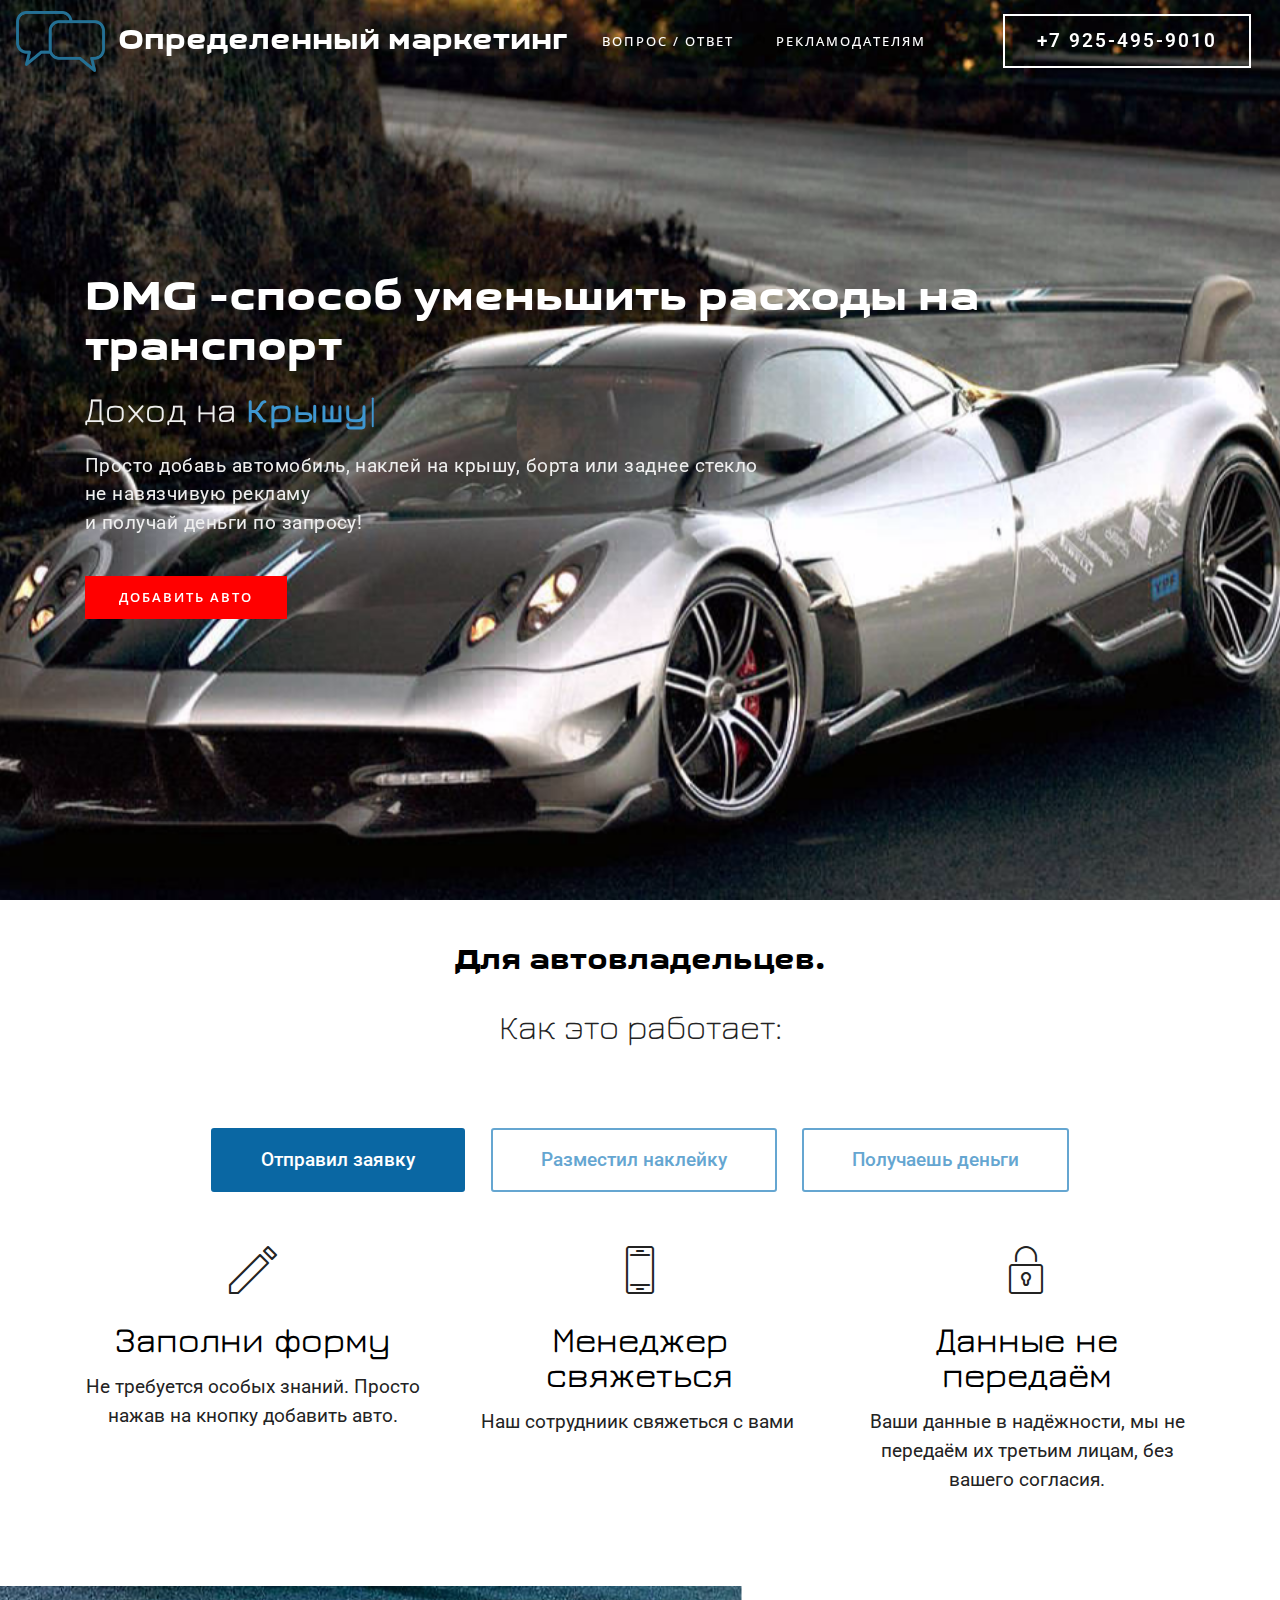
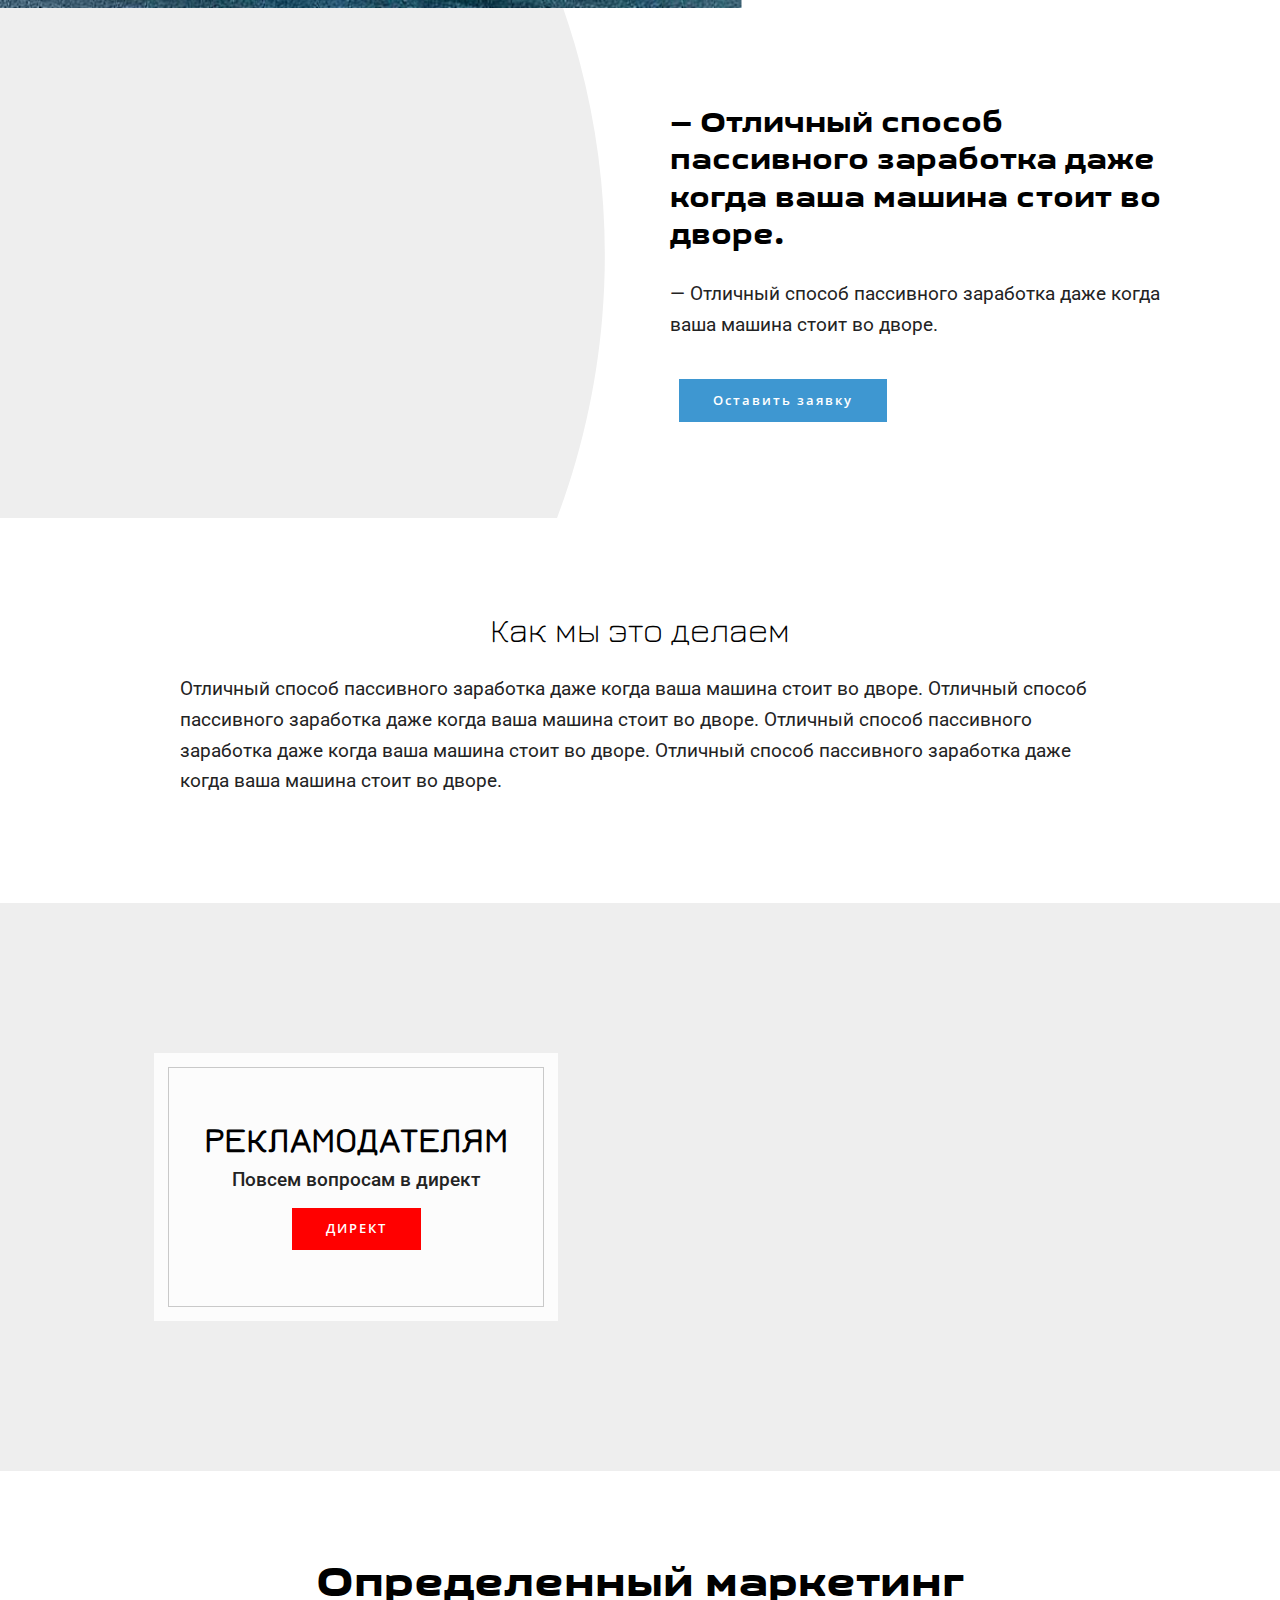
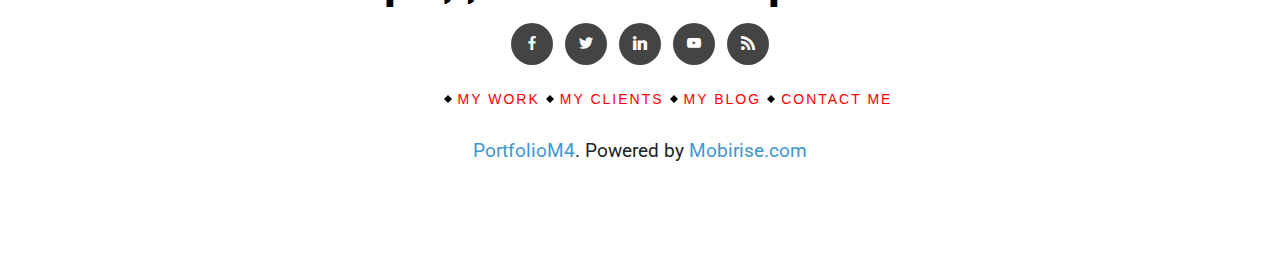
<file: index.html>
<!DOCTYPE html>
<html >
<head>
  <!-- Site made with Mobirise Website Builder v4.7.6, https://mobirise.com -->
  <meta charset="UTF-8">
  <meta http-equiv="X-UA-Compatible" content="IE=edge">
  <meta name="generator" content="Mobirise v4.7.6, mobirise.com">
  <meta name="viewport" content="width=device-width, initial-scale=1, minimum-scale=1">
  <link rel="shortcut icon" href="assets/images/-1-170x116.png" type="image/x-icon">
  <meta name="description" content="">
  <title>Home</title>
  <link rel="stylesheet" href="assets/web/assets/mobirise-icons/mobirise-icons.css">
  <link rel="stylesheet" href="assets/tether/tether.min.css">
  <link rel="stylesheet" href="assets/soundcloud-plugin/style.css">
  <link rel="stylesheet" href="assets/bootstrap/css/bootstrap.min.css">
  <link rel="stylesheet" href="assets/bootstrap/css/bootstrap-grid.min.css">
  <link rel="stylesheet" href="assets/bootstrap/css/bootstrap-reboot.min.css">
  <link rel="stylesheet" href="assets/socicon/css/styles.css">
  <link rel="stylesheet" href="assets/dropdown/css/style.css">
  <link rel="stylesheet" href="assets/theme/css/style.css">
  <link href="assets/fonts/style.css" rel="stylesheet">
  <link rel="stylesheet" href="assets/mobirise/css/mbr-additional.css" type="text/css">
  
  
  
</head>
<body>
  <section class="menu cid-qTgy8vgis5" once="menu" id="menu1-1">

    

    <nav class="navbar navbar-dropdown navbar-fixed-top navbar-expand-lg">
        <div class="navbar-brand">
            <span class="navbar-logo">
                <a href="https://mobirise.com">
                    <img src="assets/images/-1-170x116.png" alt="Mobirise" title="" style="height: 3.8rem;">
                </a>
            </span>
            <span class="navbar-caption-wrap"><a class="navbar-caption text-white display-2" href="index.html">Определенный маркетинг</a></span>
        </div>
        <button class="navbar-toggler" type="button" data-toggle="collapse" data-target="#navbarSupportedContent" aria-controls="navbarNavAltMarkup" aria-expanded="false" aria-label="Toggle navigation">
            <div class="hamburger">
                <span></span>
                <span></span>
                <span></span>
                <span></span>
            </div>
        </button>
      <div class="collapse navbar-collapse" id="navbarSupportedContent">
            <ul class="navbar-nav nav-dropdown" data-app-modern-menu="true"><li class="nav-item">
                    <a class="nav-link link text-white display-4" href="page3.html">ВОПРОС / ОТВЕТ<br></a>
                </li>
                <li class="nav-item">
                    <a class="nav-link link text-white display-4" href="page2.html">РЕКЛАМОДАТЕЛЯМ</a>
                </li>
                <li class="nav-item">
                    <a class="nav-link link text-white display-4" href="https://mobirise.com"></a>
                </li></ul>
            <div class="navbar-buttons mbr-section-btn"><a class="btn btn-md btn-white-outline display-7" href="tel:+79258931190">
                    +7 925-495-9010</a></div>
      </div>
    </nav>
</section>

<section class="header2 cid-qTgy7FtquD mbr-fullscreen mbr-parallax-background" id="header2-0">

    

    

    <div class="container">
        <div class="row">
            <div class="mbr-white col-md-12">
                <h1 class="mbr-section-title mbr-white mbr-bold mbr-fonts-style display-1">DMG -способ уменьшить расходы на транспорт</h1>
                <div class="typed-text pb-3 display-5">
                    <span class="mbr-section-subtitle mbr-fonts-style mbr-white display-5">Доход на</span>
                    <span>
                      <span class="animated-element mbr-bold" data-word1="Крышу" data-word2="Борта" data-word3="Заднее стекло" data-speed="23">
                      </span>
                    </span>
                </div>
                <p class="mbr-section-text mbr-fonts-style display-7">Просто добавь автомобиль, наклей на крышу, борта или заднее стекло
<br>не навязчивую рекламу
<br>и получай деньги по запросу!</p>
                <div class="pt-3 mbr-section-btn"><a class="btn btn-md btn-info display-4" type="submit">ДОБАВИТЬ АВТО</a></div>
            </div>
        </div>
    </div>
    
</section>

<section class="tabs3 cid-qTgMdSHKqn" id="tabs3-8">

    

    

    <div class="container">
        <h2 class="mbr-section-title align-center pb-3 mbr-fonts-style display-2">Для автовладельцев.</h2>
        <h3 class="mbr-section-subtitle  display-5 align-center mbr-light mbr-fonts-style">
            Как это работает:</h3>
    </div>
    <div class="container-fluid">
        <div class="row tabcont">
            <ul class="nav nav-tabs pt-3 mt-5" role="tablist">
                <li class="nav-item mbr-fonts-style"><a class="nav-link active display-7" role="tab" data-toggle="tab" href="#tabs3-8_tab0" aria-selected="true" aria-expanded="true">Отправил заявку</a></li>
                <li class="nav-item mbr-fonts-style"><a class="nav-link  active display-7" role="tab" data-toggle="tab" href="#tabs3-8_tab1" aria-selected="true" aria-expanded="true">Разместил наклейку</a></li>
                <li class="nav-item mbr-fonts-style"><a class="nav-link display-7" role="tab" data-toggle="tab" href="#tabs3-8_tab2" aria-selected="true" aria-expanded="false">Получаешь деньги</a></li>
                
                
                
            </ul>
        </div>
    </div>

    <div class="container">
        <div class="row px-1">
            <div class="tab-content">
                <div id="tab1" class="tab-pane in active mbr-table" role="tabpanel">
                    <div class="row tab-content-row">
                        <div class="col-xs-12 col-md-6 col-lg-4">
                            <div class="card-img ">
                                <span class="mbr-iconfont mbri-edit2"></span>
                            </div>
                            <h4 class="mbr-element-title  align-center mbr-fonts-style pb-2 display-5">
                                Заполни форму</h4>
                            <p class="mbr-section-text  align-center mbr-fonts-style display-7">
                                Не требуется особых знаний. Просто нажав на кнопку добавить авто.<br>
                            </p>
                        </div>

                        <div class="col-xs-12 col-md-6 col-lg-4">
                            <div class="card-img ">
                                <span class="mbr-iconfont mbri-mobile2"></span>
                            </div>
                            <h4 class="mbr-element-title  align-center mbr-fonts-style pb-2 display-5">Менеджер свяжеться</h4>
                            <p class="mbr-section-text  align-center mbr-fonts-style display-7">Наш сотрудниик свяжеться с вами&nbsp;</p>
                        </div>

                        <div class="col-xs-12 col-md-6 col-lg-4">
                            <div class="card-img ">
                                <span class="mbr-iconfont mbri-lock"></span>
                            </div>
                            <h4 class="mbr-element-title  align-center mbr-fonts-style pb-2 display-5">
                                Данные не передаём</h4>
                            <p class="mbr-section-text  align-center mbr-fonts-style display-7">Ваши данные в надёжности, мы не передаём их третьим лицам, без вашего согласия.</p>
                        </div>

                        
                    </div>
                </div>

                <div id="tab2" class="tab-pane  mbr-table" role="tabpanel">
                    <div class="row tab-content-row">
                        <div class="col-xs-12 col-md-6 col-lg-4">
                            <div class="card-img ">
                                <span class="mbr-iconfont mbri-sale"></span>
                            </div>
                            <h4 class="mbr-element-title  align-center mbr-fonts-style pb-2 display-5">
                                Наклеить самому</h4>
                            <p class="mbr-section-text  align-center mbr-fonts-style display-7">
                                Получить бонусы на счёт</p>
                        </div>

                        <div class="col-xs-12 col-md-6 col-lg-4">
                            <div class="card-img ">
                                <span class="mbr-iconfont mbri-smile-face"></span>
                            </div>
                            <h4 class="mbr-element-title  align-center mbr-fonts-style pb-2 display-5">
                                Приедет монтажник</h4>
                            <p class="mbr-section-text  align-center mbr-fonts-style display-7">
                                Наши высокопрофесиональные монтажники, произведут работы по оклейке и не испортят авто</p>
                        </div>

                        <div class="col-xs-12 col-md-6 col-lg-4">
                            <div class="card-img ">
                                <span class="mbr-iconfont mbri-camera"></span>
                            </div>
                            <h4 class="mbr-element-title  align-center mbr-fonts-style pb-2 display-5">
                                Фотоотчёты</h4>
                            <p class="mbr-section-text  align-center mbr-fonts-style display-7">Фотоотчёт раз в две недели</p>
                        </div>

                        
                    </div>
                </div>

                <div id="tab3" class="tab-pane  mbr-table" role="tabpanel">
                    <div class="row tab-content-row">
                        <div class="col-xs-12 col-md-6 col-lg-4">
                            <div class="card-img ">
                                <span class="mbri-extension mbr-iconfont"></span>
                            </div>
                            <h4 class="mbr-element-title  align-center mbr-fonts-style pb-2 display-5">
                                ТРЕНДОВЫЕ БЛОКИ
                            </h4>
                            <p class="mbr-section-text  align-center mbr-fonts-style display-7">
                                Выберите готовые и настраиваемые шаблоны блоков - полноэкранный интро, bootstrap-карусель, слайдер, галерею изображений с параллаксом, "липким" заголовком и многое другое.
                            </p>
                        </div>

                        <div class="col-xs-12 col-md-6 col-lg-4">
                            <div class="card-img ">
                                <span class="mbri-extension mbr-iconfont"></span>
                            </div>
                            <h4 class="mbr-element-title  align-center mbr-fonts-style pb-2 display-5">
                                ТРЕНДОВЫЕ БЛОКИ
                            </h4>
                            <p class="mbr-section-text  align-center mbr-fonts-style display-7">
                                Выберите готовые и настраиваемые шаблоны блоков - полноэкранный интро, bootstrap-карусель, слайдер, галерею изображений с параллаксом, "липким" заголовком и многое другое.
                            </p>
                        </div>

                        <div class="col-xs-12 col-md-6 col-lg-4">
                            <div class="card-img ">
                                <span class="mbri-extension mbr-iconfont"></span>
                            </div>
                            <h4 class="mbr-element-title  align-center mbr-fonts-style pb-2 display-5">
                                ТРЕНДОВЫЕ БЛОКИ
                            </h4>
                            <p class="mbr-section-text  align-center mbr-fonts-style display-7">
                                Выберите готовые и настраиваемые шаблоны блоков - полноэкранный интро, bootstrap-карусель, слайдер, галерею изображений с параллаксом, "липким" заголовком и многое другое.
                            </p>
                        </div>

                        
                    </div>
                </div>

                <div id="tab4" class="tab-pane  mbr-table" role="tabpanel">
                    <div class="row tab-content-row">
                        <div class="col-xs-12 col-md-6 col-lg-4">
                            <div class="card-img ">
                                <span class="mbri-responsive mbr-iconfont"></span>
                            </div>
                            <h4 class="mbr-element-title  align-center mbr-fonts-style pb-2 display-5">
                                МОБИЛЬНАЯ АДАПТАЦИЯ
                            </h4>
                            <p class="mbr-section-text  align-center mbr-fonts-style display-7">
                                Не требуется особых знаний, все сайты Mobirise адаптивны. Вам не нужно создавать специально мобильную версию сайта.
                            </p>
                        </div>

                        <div class="col-xs-12 col-md-6 col-lg-4">
                            <div class="card-img ">
                                <span class="mbri-responsive mbr-iconfont"></span>
                            </div>
                            <h4 class="mbr-element-title  align-center mbr-fonts-style pb-2 display-5">
                                МОБИЛЬНАЯ АДАПТАЦИЯ
                            </h4>
                            <p class="mbr-section-text  align-center mbr-fonts-style display-7">
                                Не требуется особых знаний, все сайты Mobirise адаптивны. Вам не нужно создавать специально мобильную версию сайта.
                            </p>
                        </div>

                        <div class="col-xs-12 col-md-6 col-lg-4">
                            <div class="card-img ">
                                <span class="mbri-responsive mbr-iconfont"></span>
                            </div>
                            <h4 class="mbr-element-title  align-center mbr-fonts-style pb-2 display-5">
                                МОБИЛЬНАЯ АДАПТАЦИЯ
                            </h4>
                            <p class="mbr-section-text  align-center mbr-fonts-style display-7">
                                Не требуется особых знаний, все сайты Mobirise адаптивны. Вам не нужно создавать специально мобильную версию сайта.
                            </p>
                        </div>

                        
                    </div>
                </div>

                <div id="tab5" class="tab-pane  mbr-table" role="tabpanel">
                    <div class="row tab-content-row">
                        <div class="col-xs-12 col-md-6 col-lg-4">
                            <div class="card-img ">
                                <span class="mbri-bootstrap mbr-iconfont"></span>
                            </div>
                            <h4 class="mbr-element-title  align-center mbr-fonts-style pb-2 display-5">
                                ЛЕГКО И ПРОСТО
                            </h4>
                            <p class="mbr-section-text  align-center mbr-fonts-style display-7">
                                Сократите время разработки с помощью простого перетаскивания блоков на страницу, редактируйте содержание и публикуйте - нет необходимости в технических навыках.
                            </p>
                        </div>

                        <div class="col-xs-12 col-md-6 col-lg-4">
                            <div class="card-img ">
                                <span class="mbri-bootstrap mbr-iconfont"></span>
                            </div>
                            <h4 class="mbr-element-title  align-center mbr-fonts-style pb-2 display-5">
                                ЛЕГКО И ПРОСТО
                            </h4>
                            <p class="mbr-section-text  align-center mbr-fonts-style display-7">
                                Сократите время разработки с помощью простого перетаскивания блоков на страницу, редактируйте содержание и публикуйте - нет необходимости в технических навыках.
                            </p>
                        </div>

                        <div class="col-xs-12 col-md-6 col-lg-4">
                            <div class="card-img ">
                                <span class="mbri-bootstrap mbr-iconfont"></span>
                            </div>
                            <h4 class="mbr-element-title  align-center mbr-fonts-style pb-2 display-5">
                                ЛЕГКО И ПРОСТО
                            </h4>
                            <p class="mbr-section-text  align-center mbr-fonts-style display-7">
                                Сократите время разработки с помощью простого перетаскивания блоков на страницу, редактируйте содержание и публикуйте - нет необходимости в технических навыках.
                            </p>
                        </div>

                        
                    </div>
                </div>

                <div id="tab6" class="tab-pane  mbr-table" role="tabpanel">
                    <div class="row tab-content-row">
                        <div class="col-xs-12 col-md-6 col-lg-4">
                            <div class="card-img ">
                                <span class="mbri-extension mbr-iconfont"></span>
                            </div>
                            <h4 class="mbr-element-title  align-center mbr-fonts-style pb-2 display-5">
                                ТРЕНДОВЫЕ БЛОКИ
                            </h4>
                            <p class="mbr-section-text  align-center mbr-fonts-style display-7">
                                Выберите готовые и настраиваемые шаблоны блоков - полноэкранный интро, bootstrap-карусель, слайдер, галерею изображений с параллаксом, "липким" заголовком и многое другое.
                            </p>
                        </div>

                        <div class="col-xs-12 col-md-6 col-lg-4">
                            <div class="card-img ">
                                <span class="mbri-extension mbr-iconfont"></span>
                            </div>
                            <h4 class="mbr-element-title  align-center mbr-fonts-style pb-2 display-5">
                                ТРЕНДОВЫЕ БЛОКИ
                            </h4>
                            <p class="mbr-section-text  align-center mbr-fonts-style display-7">
                                Выберите готовые и настраиваемые шаблоны блоков - полноэкранный интро, bootstrap-карусель, слайдер, галерею изображений с параллаксом, "липким" заголовком и многое другое.
                            </p>
                        </div>

                        <div class="col-xs-12 col-md-6 col-lg-4">
                            <div class="card-img ">
                                <span class="mbri-extension mbr-iconfont"></span>
                            </div>
                            <h4 class="mbr-element-title  align-center mbr-fonts-style pb-2 display-5">
                                ТРЕНДОВЫЕ БЛОКИ
                            </h4>
                            <p class="mbr-section-text  align-center mbr-fonts-style display-7">
                                Выберите готовые и настраиваемые шаблоны блоков - полноэкранный интро, bootstrap-карусель, слайдер, галерею изображений с параллаксом, "липким" заголовком и многое другое.
                            </p>
                        </div>

                        
                    </div>
                </div>
            </div>
        </div>
    </div>
</section>

<section class="header5 cid-qTgVRSUcx8 mbr-parallax-background" id="header5-b">

    

    
    <div class="container-full-width clearfix">
        <svg version="1.1" class="layer" xmlns="http://www.w3.org/2000/svg" xmlns:xlink="http://www.w3.org/1999/xlink" x="0px" y="0px" height="100%" viewBox="0 0 97 604" enable-background="new 0 0 97 604" xml:space="preserve">
                    <path fill-rule="evenodd" clip-rule="evenodd" fill="#43D5CB" d="M0,0c36,93.5,56,195.4,56,302c0,106.6-20,208.5-56,302 c22.8,0,97,0,97,0V0C97,0,32.5,0,0,0z"></path>
        </svg>
        <div class="column-content">
            <div class="text-content">
                <h1 class="mbr-section-subtitle mbr-light pb-3 mbr-fonts-style display-2">— Отличный способ пассивного заработка даже когда ваша машина стоит во дворе.</h1>
                <p class="mbr-text pb-3 mbr-fonts-style display-7">— Отличный способ пассивного заработка даже когда ваша машина стоит во дворе.
                </p>
                <div class="mbr-section-btn"><a class="btn btn-md btn-secondary btn-bgr display-4" href="page2.html">Оставить заявку</a></div>
            </div>
        </div>
    </div>
</section>

<section class="header4 cid-qThhOWQ5QK" id="header4-l">
    
    

     
    <div class="container">
        <div class="row justify-content-center">
            <div class=" col-md-10 content">
                <h1 class="mbr-section-title mbr-light pb-3 mbr-white mbr-fonts-style display-5">Как мы это делаем</h1>
                <p class="mbr-text mbr-fonts-style mbr-white display-7">
                     Отличный способ пассивного заработка даже когда ваша машина стоит во дворе. Отличный способ пассивного заработка даже когда ваша машина стоит во дворе. Отличный способ пассивного заработка даже когда ваша машина стоит во дворе. Отличный способ пассивного заработка даже когда ваша машина стоит во дворе.
                </p>
            </div>
        </div>
    </div>
    
</section>

<section class="cid-qTh6o25uv5 mbr-parallax-background" id="header5-e">

    

    
    <div class="container text-center" data-stellar-background-ratio=".5">
      <div class="row">
        <div class="col-md-7">
            <div class="slider-text-two">
              <h2 class="mbr-section-title mbr-fonts-style mbr-bold align-center display-5">
                  РЕКЛАМОДАТЕЛЯМ</h2>
              <h3 class="mbr-section-subtitle mbr-fonts-style align-center display-7">Повсем вопросам в директ</h3><h3>
              </h3><h4 class="mbr-text mbr-fonts-style align-center display-7"></h4>
              <div class="mbr-section-btn"><a class="btn btn-md btn-info display-4" type="submit" href="page2.html">ДИРЕКТ</a></div>
            </div>
        </div>
      </div>
    </div>
    
</section>

<section class="cid-qTgAohy5cJ" id="footer1-6">

    

    
       <div class="container text-center">
            <div class="col-md-12 col-sm-12">
              <h1 class="plan-title mbr-section-title mbr-fonts-style display-1">Определенный маркетинг</h1>
            </div>
            <div class="social-media col-md-12 col-sm-12">
                <ul>
                    <li>
                      <a class="icon-transition" href="#">
                        <span class="mbr-iconfont socicon-facebook socicon"></span>
                      </a>
                    </li>
                    <li>
                      <a class="icon-transition" href="#">
                        <span class="mbr-iconfont socicon-twitter socicon"></span>
                      </a>
                    </li>
                    <li>
                      <a class="icon-transition" href="#">
                        <span class="mbr-iconfont socicon-linkedin socicon"></span>
                      </a>
                    </li>
                    <li>
                      <a class="icon-transition" href="#">
                        <span class="mbr-iconfont socicon-youtube socicon"></span>
                      </a>
                    </li>
                    <li>
                      <a class="icon-transition" href="#">
                        <span class="mbr-iconfont socicon-rss socicon" style=""></span>
                      </a>
                    </li>
                 </ul>
            </div>
            <div class="row justify-content-center">
                <ul class="foot-menu">
                    
                    
                    
                    
                    
                <li class="foot-menu-item mbr-fonts-style display-7">
                        <a href="#" class="text-white">
                            HOME
                        </a>
                    </li><li class="foot-menu-item mbr-fonts-style display-7">
                        <a href="#" class="text-info">
                            MY WORK
                        </a>
                        <div class="rhombus"></div>
                    </li><li class="foot-menu-item mbr-fonts-style display-7">
                        <a href="#" class="text-info">
                            MY CLIENTS
                        </a>
                        <div class="rhombus"></div>
                    </li><li class="foot-menu-item mbr-fonts-style display-7">
                        <a href="#" class="text-info">
                            MY BLOG
                        </a>
                        <div class="rhombus"></div>
                    </li><li class="foot-menu-item mbr-fonts-style display-7">
                        <a href="#" class="text-info">
                            CONTACT ME
                        </a>
                        <div class="rhombus"></div>
                    </li></ul>
            </div>
            <div class="row">
                <p class="footer-text col-md-12 col-sm-12 mbr-fonts-style mbr-text display-7"><a href="#" class="text-secondary"> PortfolioM4</a>. Powered by <a href="https://mobirise.com" class="text-secondary">Mobirise.com</a>
                </p>
            </div>
       </div>

</section>

<section class="mbr-section modalblock" style="padding-top: 20px; padding-bottom: 20px; display: none;" data-rv-view="31">
Модальный блок (этот текст не будет отображаться при предварительном просмотре / публикации!) Используйте кнопку настроек для настройки ---&gt;
</section><section class="mbr-section" id="modal-block-h" data-rv-view="31">
<div class="modal" id="myModal" style="display: none;">
	<div class="container">
		<div class="row">
			<div class="modal-content col-12 col-md-8" style="background-color: rgb(254, 254, 254);">
				<span class="close" onclick="hideModal();">X</span>
				<div class="panel-body"><h1>Название модального блока</h1></div>
				<div class="panel-body"><p></p><h2>use : javascript:showModal('myModal');<br>URL-адрес кнопки для активации этого модального окна</h2><p></p></div>
			</div>
		</div>
	</div>
</div>	

<script>
function showModal(myId) {
	var modal = document.getElementById(myId);
	    modal.style.display = "block";
}
function hideModal() {
	$(".modal").hide();
}
</script>
</section>


  <script src="assets/web/assets/jquery/jquery.min.js"></script>
  <script src="assets/popper/popper.min.js"></script>
  <script src="assets/tether/tether.min.js"></script>
  <script src="assets/bootstrap/js/bootstrap.min.js"></script>
  <script src="assets/typed/typed.min.js"></script>
  <script src="assets/touchswipe/jquery.touch-swipe.min.js"></script>
  <script src="assets/smoothscroll/smooth-scroll.js"></script>
  <script src="assets/mbr-tabs/mbr-tabs.js"></script>
  <script src="assets/sociallikes/social-likes.js"></script>
  <script src="assets/dropdown/js/script.min.js"></script>
  <script src="assets/parallax/jarallax.min.js"></script>
  <script src="assets/theme/js/script.js"></script>
  
  
</body>
</html>
</file>
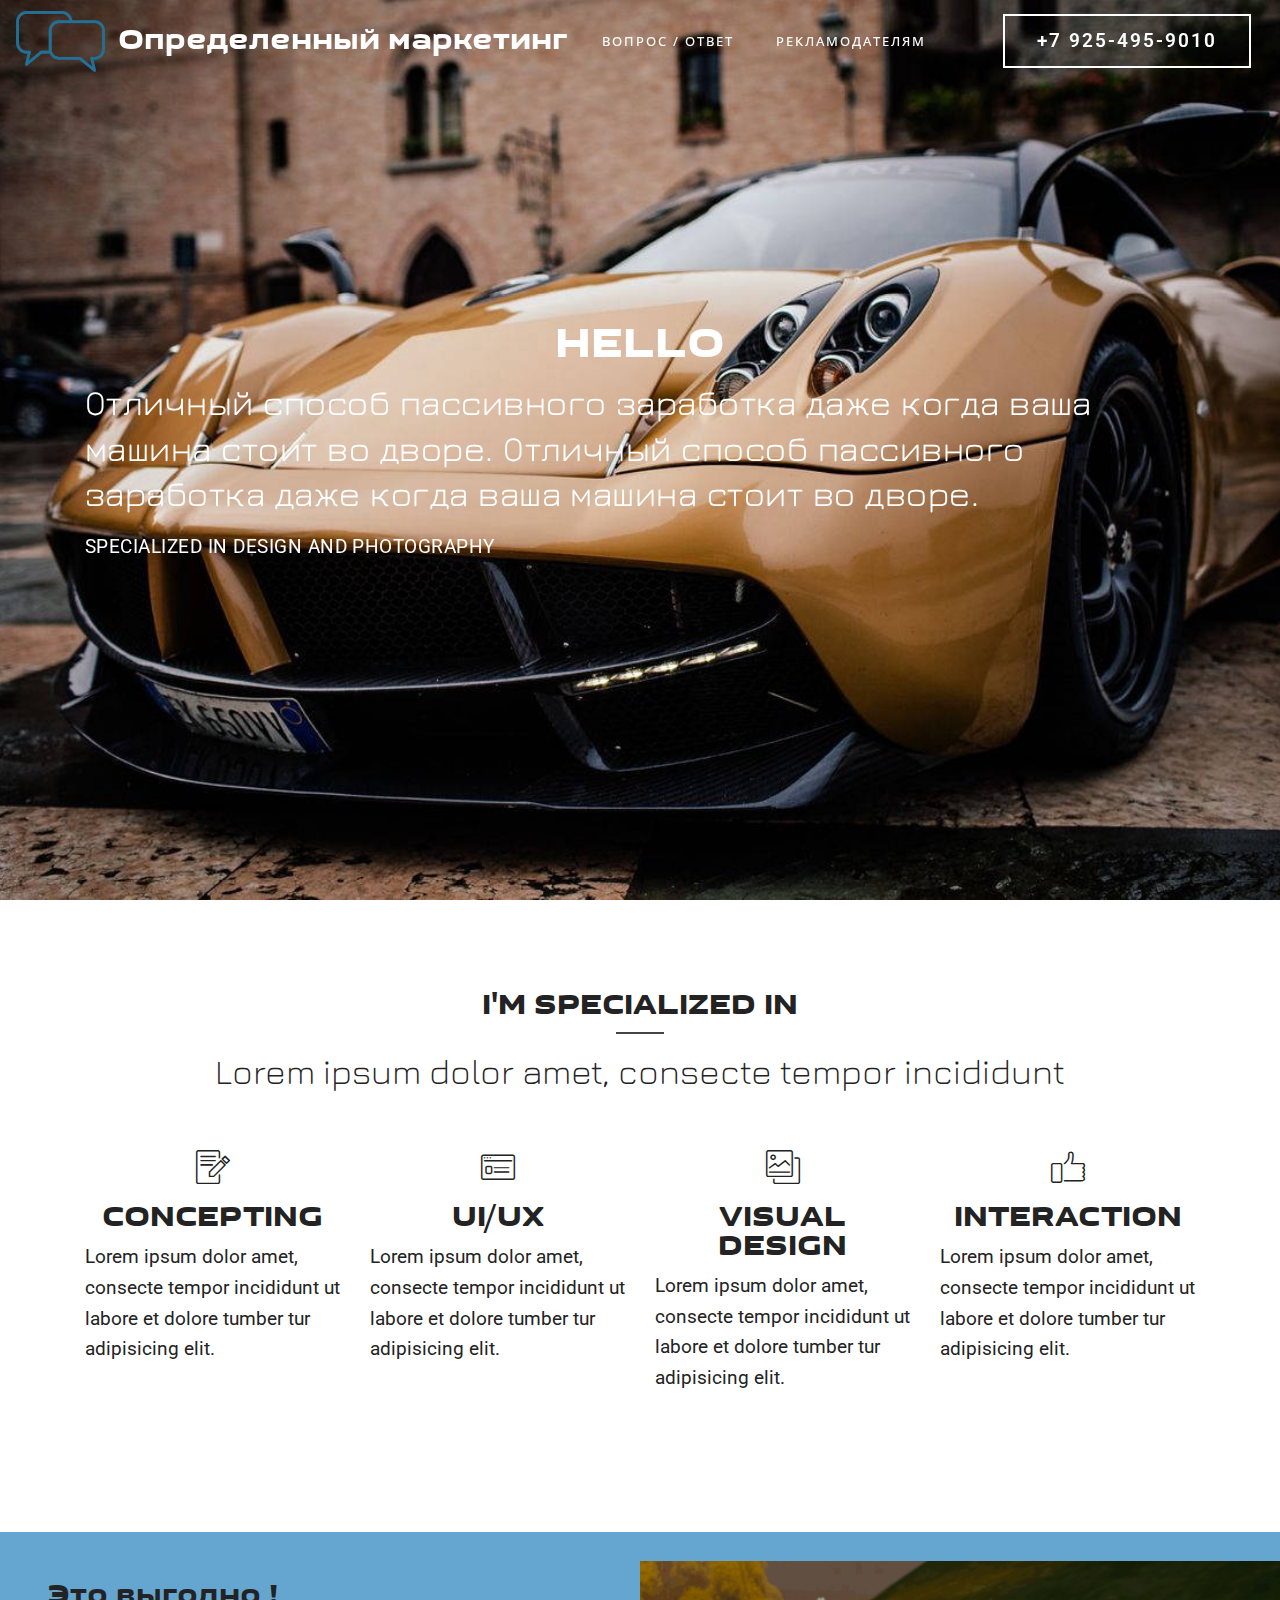
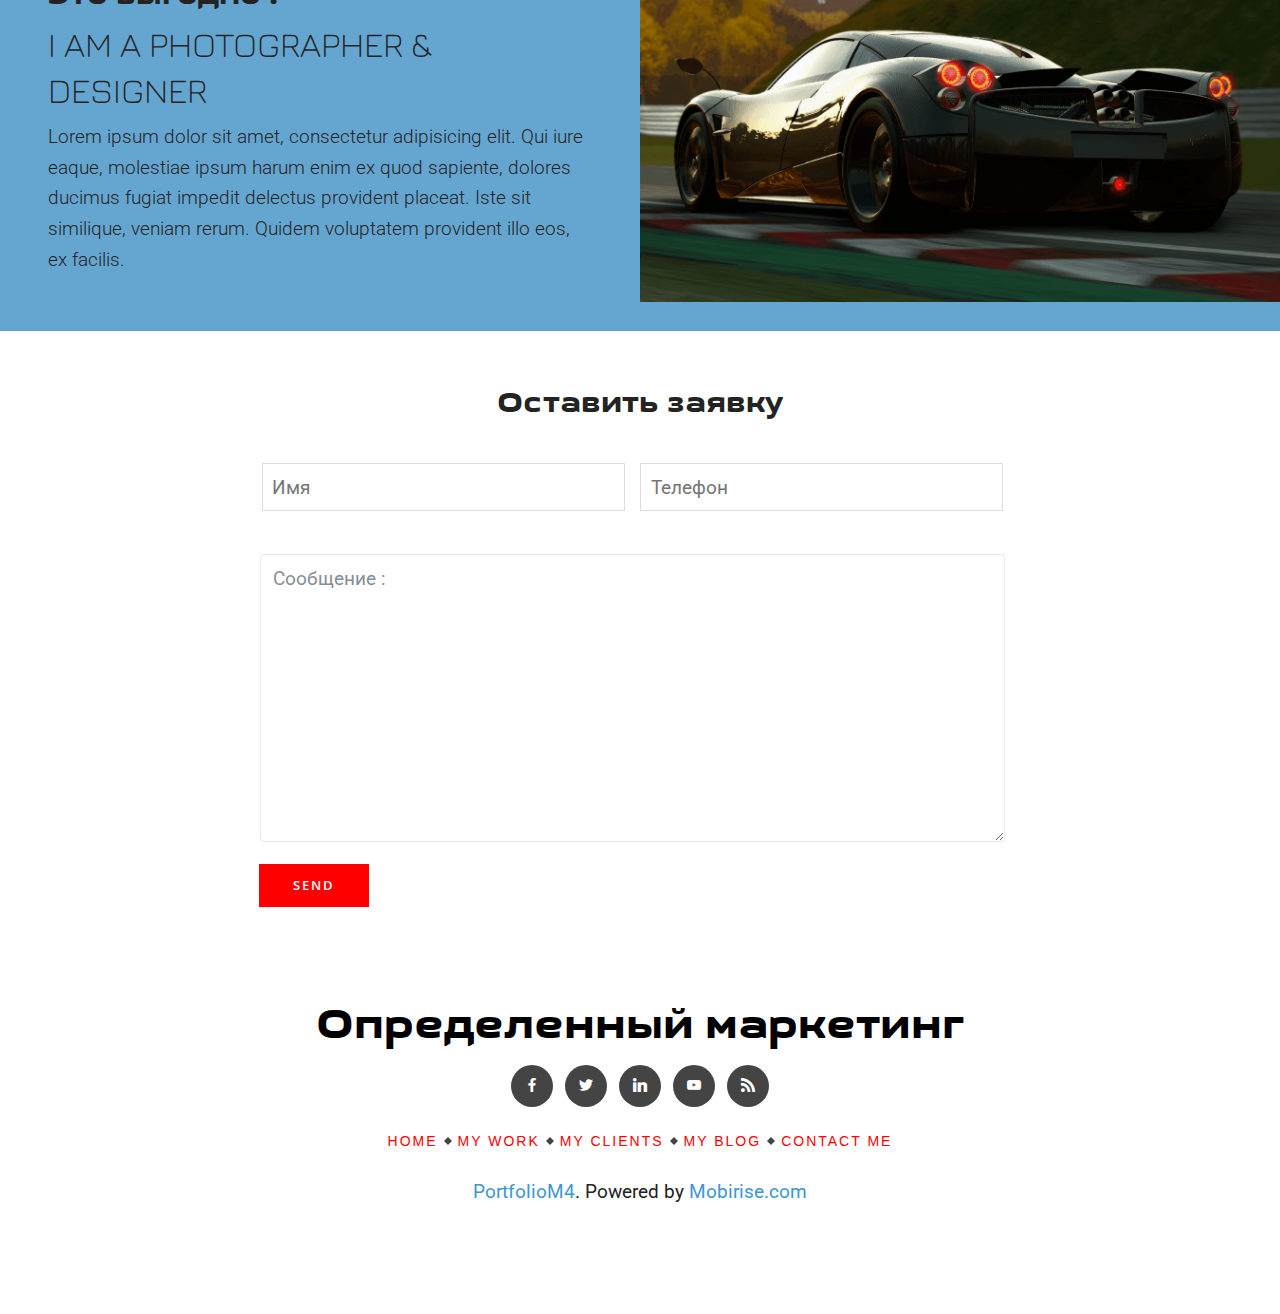
<file: page2.html>
<!DOCTYPE html>
<html >
<head>
  <!-- Site made with Mobirise Website Builder v4.7.6, https://mobirise.com -->
  <meta charset="UTF-8">
  <meta http-equiv="X-UA-Compatible" content="IE=edge">
  <meta name="generator" content="Mobirise v4.7.6, mobirise.com">
  <meta name="viewport" content="width=device-width, initial-scale=1, minimum-scale=1">
  <link rel="shortcut icon" href="assets/images/-1-170x116.png" type="image/x-icon">
  <meta name="description" content="">
  <title>Рекламодателям</title>
  <link rel="stylesheet" href="assets/web/assets/mobirise-icons/mobirise-icons.css">
  <link rel="stylesheet" href="assets/tether/tether.min.css">
  <link rel="stylesheet" href="assets/soundcloud-plugin/style.css">
  <link rel="stylesheet" href="assets/bootstrap/css/bootstrap.min.css">
  <link rel="stylesheet" href="assets/bootstrap/css/bootstrap-grid.min.css">
  <link rel="stylesheet" href="assets/bootstrap/css/bootstrap-reboot.min.css">
  <link rel="stylesheet" href="assets/dropdown/css/style.css">
  <link rel="stylesheet" href="assets/socicon/css/styles.css">
  <link rel="stylesheet" href="assets/theme/css/style.css">
  <link href="assets/fonts/style.css" rel="stylesheet">
  <link rel="stylesheet" href="assets/mobirise/css/mbr-additional.css" type="text/css">
  
  
  
</head>
<body>
  <section class="menu cid-qThlo35ftD" once="menu" id="menu1-v">

    

    <nav class="navbar navbar-dropdown navbar-fixed-top navbar-expand-lg">
        <div class="navbar-brand">
            <span class="navbar-logo">
                <a href="https://mobirise.com">
                    <img src="assets/images/-1-170x116.png" alt="Mobirise" title="" style="height: 3.8rem;">
                </a>
            </span>
            <span class="navbar-caption-wrap"><a class="navbar-caption text-white display-2" href="index.html">Определенный маркетинг</a></span>
        </div>
        <button class="navbar-toggler" type="button" data-toggle="collapse" data-target="#navbarSupportedContent" aria-controls="navbarNavAltMarkup" aria-expanded="false" aria-label="Toggle navigation">
            <div class="hamburger">
                <span></span>
                <span></span>
                <span></span>
                <span></span>
            </div>
        </button>
      <div class="collapse navbar-collapse" id="navbarSupportedContent">
            <ul class="navbar-nav nav-dropdown" data-app-modern-menu="true"><li class="nav-item">
                    <a class="nav-link link text-white display-4" href="page3.html">ВОПРОС / ОТВЕТ<br></a>
                </li>
                <li class="nav-item">
                    <a class="nav-link link text-white display-4" href="page2.html">РЕКЛАМОДАТЕЛЯМ</a>
                </li>
                <li class="nav-item">
                    <a class="nav-link link text-white display-4" href="https://mobirise.com"></a>
                </li></ul>
            <div class="navbar-buttons mbr-section-btn"><a class="btn btn-md btn-white-outline display-7" href="tel:+79258931190">
                    +7 925-495-9010</a></div>
      </div>
    </nav>
</section>

<section class="header2 cid-qThmFmcrUg mbr-fullscreen mbr-parallax-background" id="header2-x">

    

    

    <div class="container">
        <div class="row">
            <div class="mbr-white col-md-12">
                <h1 class="mbr-section-title mbr-white mbr-bold mbr-fonts-style display-1">HELLO</h1>
                <div class="typed-text pb-3 display-7">
                    <span class="mbr-section-subtitle mbr-fonts-style mbr-white display-5">
                           Отличный способ пассивного заработка даже когда ваша машина стоит во дворе. Отличный способ пассивного заработка даже когда ваша машина стоит во дворе.&nbsp;</span>
                    
                </div>
                <p class="mbr-section-text mbr-fonts-style display-7">
                    SPECIALIZED IN DESIGN AND PHOTOGRAPHY
                </p>
                
            </div>
        </div>
    </div>
    
</section>

<section class="cid-qThodT8rXU" id="features1-y">

    

    
    <div class="container">
        <h2 class="mbr-fonts-style mbr-section-title align-center display-2">I'M SPECIALIZED IN</h2>
         <div class="underline align-center">
             <div class="line"></div>
         </div>

        <h3 class="mbr-fonts-style mbr-section-subtitle align-center mbr-light pt-3 display-5">Lorem ipsum dolor amet, consecte tempor incididunt</h3>

        <div class="row justify-content-center pt-5">
            <div class="col-md-6 row-item col-lg-3">
                <div class="card-img pb-3 align-left">
                    <span class="mbr-iconfont mbri-edit"></span>
                </div>
                <h4 class="mbr-fonts-style mbr-card-title display-2">CONCEPTING</h4>

                <p class="mbr-text mbr-fonts-style display-7">Lorem ipsum dolor amet, consecte tempor incididunt ut labore et dolore tumber tur adipisicing elit.</p>
            </div>

            <div class="col-md-6 row-item col-lg-3">
                <div class="card-img pb-3 align-left">
                    <span class="mbr-iconfont mbri-sites"></span>
                </div>
                <h4 class="mbr-fonts-style mbr-card-title display-2">UI/UX</h4>

                <p class="mbr-text mbr-fonts-style display-7">Lorem ipsum dolor amet, consecte tempor incididunt ut labore et dolore tumber tur adipisicing elit.</p>
            </div>

            <div class="col-md-6 row-item col-lg-3">
                <div class="card-img pb-3 align-left">
                    <span class="mbr-iconfont mbri-photos"></span>
                </div>
                <h4 class="mbr-fonts-style mbr-card-title display-2">VISUAL DESIGN</h4>
                <p class="mbr-text mbr-fonts-style display-7">Lorem ipsum dolor amet, consecte tempor incididunt ut labore et dolore tumber tur adipisicing elit.</p>
            </div>

            <div class="col-md-6 row-item col-lg-3">
                <div class="card-img pb-3 align-left">
                    <span class="mbr-iconfont mbri-like"></span>
                </div>
                <h4 class="mbr-fonts-style mbr-card-title display-2">INTERACTION</h4>
                <p class="mbr-text mbr-fonts-style display-7">Lorem ipsum dolor amet, consecte tempor incididunt ut labore et dolore tumber tur adipisicing elit.</p>
            </div>
        </div>
    </div>
</section>

<section class="cid-qThoAqQc1M" id="features5-z">

    

    
    <div class="container-fluid">
        <div class="row align-items-center content-row">
          <div class="col-lg-6 wrap-block">
              <h1 class="mbr-section-title mbr-fonts-style mbr-light display-2">Это выгодно !</h1>
              <h2 class="mbr-section-subtitle mbr-fonts-style mbr-light display-5">I AM A PHOTOGRAPHER &amp; DESIGNER</h2>
              <h3 class="mbr-text mbr-fonts-style mbr-light display-7">Lorem ipsum dolor sit amet, consectetur adipisicing elit. Qui iure eaque, molestiae ipsum harum enim ex quod sapiente, dolores ducimus fugiat impedit delectus provident placeat. Iste sit similique, veniam rerum. Quidem voluptatem provident illo eos, ex facilis.</h3>
            
            
          </div>
          <div class="col-lg-6 photo-split">
              <img src="assets/images/2012-pagani-huayra-44-1350x844.png" alt="" title="">
          </div>
      </div>
    </div>
</section>

<section class="cid-qThpAx0fZR" id="form2-11">

    

    
    <div class="container">
        <div class="row justify-content-center">
            <div class="form-1 col-md-8 col-sm-12" data-form-type="formoid">
                <h1 class="mbr-fonts-style mbr-section-heading display-2">Оставить заявку</h1>
                <div data-form-alert="" hidden="">Thanks for filling out the form!</div>
                <form class="mbr-form" action="https://mobirise.com/" method="post" data-form-title="My Mobirise Form"><input type="hidden" name="email" data-form-email="true" value="dOXTpbtK44kO1ccWdz7F0OpFqVBJN7/6WdNJ69DE3CXzDfeCzvIpZWAO73dqBysqwU2Uv7nBdNS8USYJf9704fRMWOk4lGALH0lYkdly1HuU6HbW8ECHO2t6n22D5x4O" data-form-field="Email">
                    <div class="row input-main">
                        <div class="col-md-6 input-wrap" data-for="name">
                            <input type="text" class="field display-7" name="name" data-form-field="Name" placeholder="Имя" required="" id="name-form2-11">
                        </div>
                        <div class="col-md-6 input-wrap" data-for="email">
                            <input type="email" class="field display-7" name="email" data-form-field="Email" placeholder="Телефон" required="" id="email-form2-11">
                        </div>
                    </div>
                    <div class="row input-main">
                        
                        <div class="col-md-6 input-wrap" data-for="subject">
                            
                        </div>
                    </div>
                    <div class="form-group" data-for="message">
                        <textarea type="text" class="form-control display-7" name="message" rows="7" placeholder="Сообщение :" data-form-field="Message" id="message-form2-11"></textarea>
                    </div>
                    <span class="input-group-btn"><button href="" type="submit" class="btn btn-form btn-info display-4">SEND</button></span>
                </form>
            </div>
        </div>
   </div>
</section>

<section class="cid-qThoF0Xv9p" id="footer1-10">

    

    
       <div class="container text-center">
            <div class="col-md-12 col-sm-12">
              <h1 class="plan-title mbr-section-title mbr-fonts-style display-1">Определенный маркетинг</h1>
            </div>
            <div class="social-media col-md-12 col-sm-12">
                <ul>
                    <li>
                      <a class="icon-transition" href="#">
                        <span class="mbr-iconfont socicon-facebook socicon"></span>
                      </a>
                    </li>
                    <li>
                      <a class="icon-transition" href="#">
                        <span class="mbr-iconfont socicon-twitter socicon"></span>
                      </a>
                    </li>
                    <li>
                      <a class="icon-transition" href="#">
                        <span class="mbr-iconfont socicon-linkedin socicon"></span>
                      </a>
                    </li>
                    <li>
                      <a class="icon-transition" href="#">
                        <span class="mbr-iconfont socicon-youtube socicon"></span>
                      </a>
                    </li>
                    <li>
                      <a class="icon-transition" href="#">
                        <span class="mbr-iconfont socicon-rss socicon" style=""></span>
                      </a>
                    </li>
                 </ul>
            </div>
            <div class="row justify-content-center">
                <ul class="foot-menu">
                    
                    
                    
                    
                    
                <li class="foot-menu-item mbr-fonts-style display-7">
                        <a href="#" class="text-info">
                            HOME
                        </a>
                    </li><li class="foot-menu-item mbr-fonts-style display-7">
                        <a href="#" class="text-info">
                            MY WORK
                        </a>
                        <div class="rhombus"></div>
                    </li><li class="foot-menu-item mbr-fonts-style display-7">
                        <a href="#" class="text-info">
                            MY CLIENTS
                        </a>
                        <div class="rhombus"></div>
                    </li><li class="foot-menu-item mbr-fonts-style display-7">
                        <a href="#" class="text-info">
                            MY BLOG
                        </a>
                        <div class="rhombus"></div>
                    </li><li class="foot-menu-item mbr-fonts-style display-7">
                        <a href="#" class="text-info">
                            CONTACT ME
                        </a>
                        <div class="rhombus"></div>
                    </li></ul>
            </div>
            <div class="row">
                <p class="footer-text col-md-12 col-sm-12 mbr-fonts-style mbr-text display-7"><a href="#" class="text-secondary"> PortfolioM4</a>. Powered by <a href="https://mobirise.com" class="text-secondary">Mobirise.com</a>
                </p>
            </div>
       </div>

</section>


  <script src="assets/web/assets/jquery/jquery.min.js"></script>
  <script src="assets/popper/popper.min.js"></script>
  <script src="assets/tether/tether.min.js"></script>
  <script src="assets/bootstrap/js/bootstrap.min.js"></script>
  <script src="assets/touchswipe/jquery.touch-swipe.min.js"></script>
  <script src="assets/dropdown/js/script.min.js"></script>
  <script src="assets/smoothscroll/smooth-scroll.js"></script>
  <script src="assets/typed/typed.min.js"></script>
  <script src="assets/parallax/jarallax.min.js"></script>
  <script src="assets/viewportchecker/jquery.viewportchecker.js"></script>
  <script src="assets/sociallikes/social-likes.js"></script>
  <script src="assets/theme/js/script.js"></script>
  <script src="assets/formoid/formoid.min.js"></script>
  
  
</body>
</html>
</file>
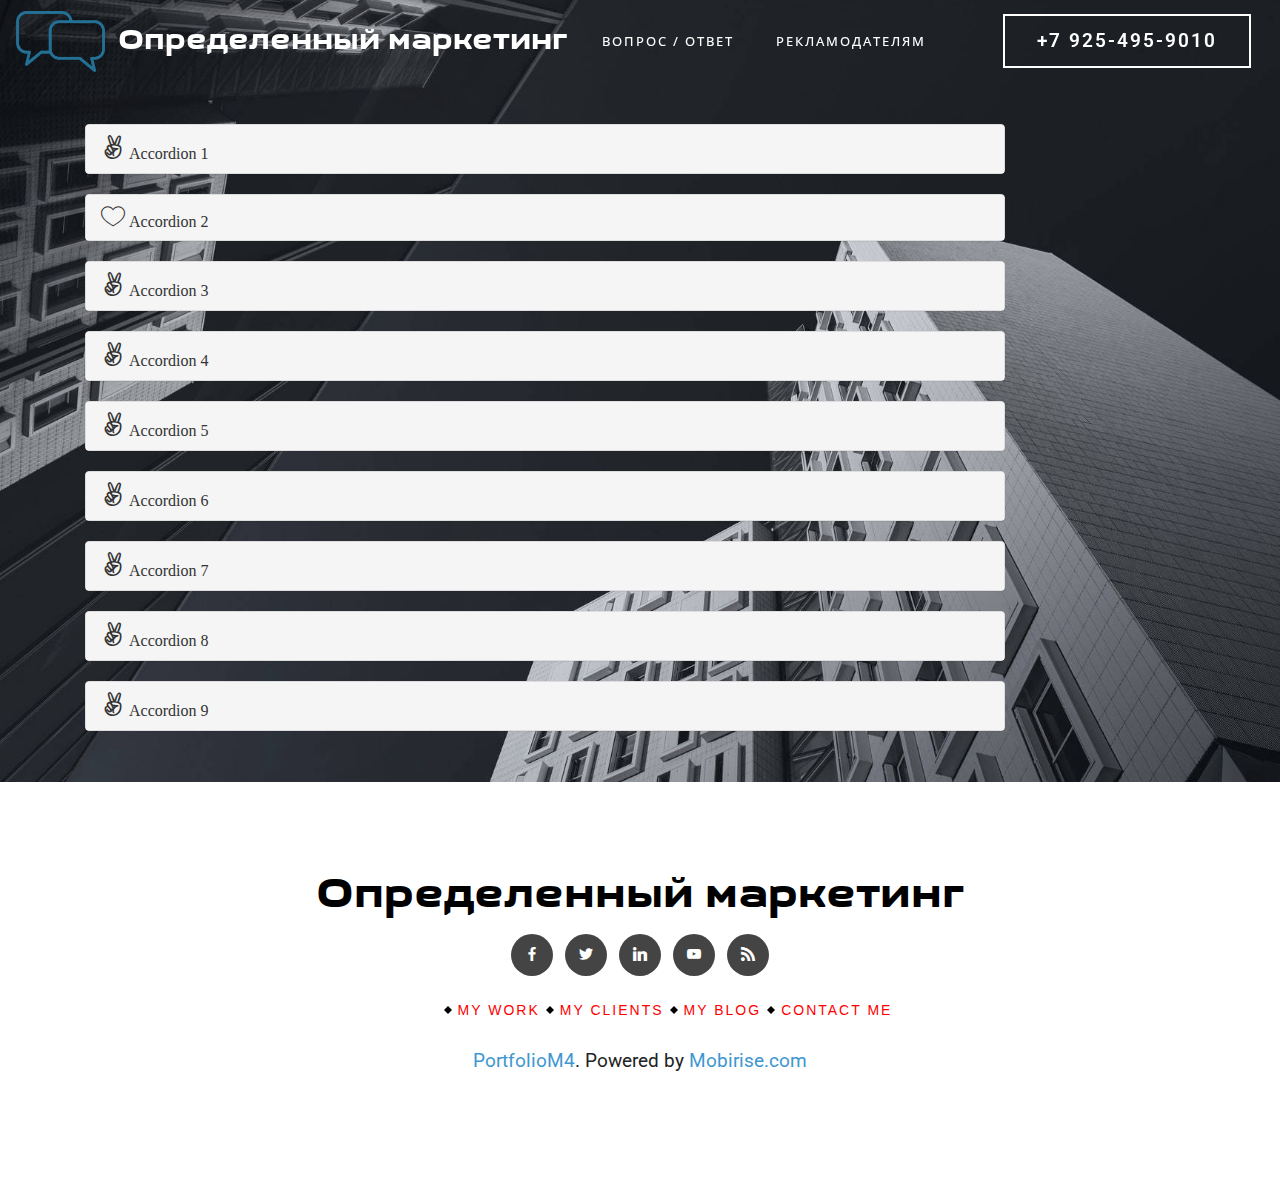
<file: page3.html>
<!DOCTYPE html>
<html >
<head>
  <!-- Site made with Mobirise Website Builder v4.7.6, https://mobirise.com -->
  <meta charset="UTF-8">
  <meta http-equiv="X-UA-Compatible" content="IE=edge">
  <meta name="generator" content="Mobirise v4.7.6, mobirise.com">
  <meta name="viewport" content="width=device-width, initial-scale=1, minimum-scale=1">
  <link rel="shortcut icon" href="assets/images/-1-170x116.png" type="image/x-icon">
  <meta name="description" content="">
  <title>Вопрос/Ответ</title>
  <link rel="stylesheet" href="assets/web/assets/mobirise-icons/mobirise-icons.css">
  <link rel="stylesheet" href="assets/tether/tether.min.css">
  <link rel="stylesheet" href="assets/bootstrap/css/bootstrap.min.css">
  <link rel="stylesheet" href="assets/bootstrap/css/bootstrap-grid.min.css">
  <link rel="stylesheet" href="assets/bootstrap/css/bootstrap-reboot.min.css">
  <link rel="stylesheet" href="assets/soundcloud-plugin/style.css">
  <link rel="stylesheet" href="assets/dropdown/css/style.css">
  <link rel="stylesheet" href="assets/socicon/css/styles.css">
  <link rel="stylesheet" href="assets/theme/css/style.css">
  <link href="assets/fonts/style.css" rel="stylesheet">
  <link rel="stylesheet" href="assets/mobirise/css/mbr-additional.css" type="text/css">
  
  
  
</head>
<body>
  <section class="menu cid-qThlo35ftD" once="menu" id="menu1-12">

    

    <nav class="navbar navbar-dropdown navbar-fixed-top navbar-expand-lg">
        <div class="navbar-brand">
            <span class="navbar-logo">
                <a href="https://mobirise.com">
                    <img src="assets/images/-1-170x116.png" alt="Mobirise" title="" style="height: 3.8rem;">
                </a>
            </span>
            <span class="navbar-caption-wrap"><a class="navbar-caption text-white display-2" href="index.html">Определенный маркетинг</a></span>
        </div>
        <button class="navbar-toggler" type="button" data-toggle="collapse" data-target="#navbarSupportedContent" aria-controls="navbarNavAltMarkup" aria-expanded="false" aria-label="Toggle navigation">
            <div class="hamburger">
                <span></span>
                <span></span>
                <span></span>
                <span></span>
            </div>
        </button>
      <div class="collapse navbar-collapse" id="navbarSupportedContent">
            <ul class="navbar-nav nav-dropdown" data-app-modern-menu="true"><li class="nav-item">
                    <a class="nav-link link text-white display-4" href="page3.html">ВОПРОС / ОТВЕТ<br></a>
                </li>
                <li class="nav-item">
                    <a class="nav-link link text-white display-4" href="page2.html">РЕКЛАМОДАТЕЛЯМ</a>
                </li>
                <li class="nav-item">
                    <a class="nav-link link text-white display-4" href="https://mobirise.com"></a>
                </li></ul>
            <div class="navbar-buttons mbr-section-btn"><a class="btn btn-md btn-white-outline display-7" href="tel:+79258931190">
                    +7 925-495-9010</a></div>
      </div>
    </nav>
</section>

<section class="mbr-section mbr-section--relative mbr-section--fixed-size mbr-background" id="accordion-block-14" data-rv-view="94" style="background-image: url(assets/images/mbr-1728x1080.jpg);">
		
    <div class="accordion elements-content" style="padding-top: 124px; padding-bottom: 31px;">
        
        <div class="container">
            <div class="row">
                <div class="col-md-10 col-md-offset-1">
                    
                    <div class="clearfix"></div>
                    <div class="panel-group" id="accordion" role="tablist" aria-multiselectable="true">
						<div class="panel panel-default">
                            <div class="panel-heading" role="tab" id="heading1">
                                <h4 class="panel-title"><span class="collapsed" role="button" aria-expanded="false" data-toggle="collapse" data-parent="#accordion" aria-controls="collapse1" href="#collapse1"><span class="socicon socicon-angellist mbr-iconfont" style="font-size: 24px;"></span> Accordion 1</span></h4>
                            </div>
                            <div class="panel-collapse collapse" role="tabpanel" aria-expanded="false" style="height: 0px;" id="collapse1" aria-labelledby="heading1">
                                <div class="panel-body"><p></p><div class="mbri-responsive mbr-iconfont" style="font-size: 44px;"> </div>Lorem ipsum dolor sit amet, consectetur adipiscing elit. Curabitur in nulla ut magna vehicula libero luctus in ipsum consequat faucibus. Ut porta nulla ac dapibus convallis. Curabitur sit amet massa quam. In ut ex auctor, porta neque quis, sagittis purus. Nunc auctor gravida magna, sed efficitur tortor tristique quis.<p></p></div>
                            </div>
                        </div>
					</div><div class="panel-group" id="accordion" role="tablist" aria-multiselectable="true">
						<div class="panel panel-default">
                            <div class="panel-heading" role="tab" id="heading2">
                                <h4 class="panel-title"><span class="collapsed" role="button" aria-expanded="false" data-toggle="collapse" data-parent="#accordion" aria-controls="collapse2" href="#collapse2"><span class="mbri-hearth mbr-iconfont" style="font-size: 24px;"></span> Accordion 2</span></h4>
                            </div>
                            <div class="panel-collapse collapse" role="tabpanel" aria-expanded="false" style="height: 0px;" id="collapse2" aria-labelledby="heading2">
                                <div class="panel-body"><p></p><div class="mbri-responsive mbr-iconfont" style="font-size: 44px;"> </div>Lorem ipsum dolor sit amet, consectetur adipiscing elit. Curabitur in nulla ut magna vehicula libero luctus in ipsum consequat faucibus. Ut porta nulla ac <em>dapibus </em>convallis. Curabitur sit amet massa quam. In ut ex auctor, porta neque quis, sagittis purus. Nunc auctor gravida magna, sed efficitur tortor tristique quis.<p></p></div>
                            </div>
                        </div>
					</div><div class="panel-group" id="accordion" role="tablist" aria-multiselectable="true">
						<div class="panel panel-default">
                            <div class="panel-heading" role="tab" id="heading3">
                                <h4 class="panel-title"><span class="collapsed" role="button" aria-expanded="false" data-toggle="collapse" data-parent="#accordion" aria-controls="collapse3" href="#collapse3"><span class="socicon socicon-angellist mbr-iconfont" style="font-size: 24px;"></span> Accordion 3</span></h4>
                            </div>
                            <div class="panel-collapse collapse" role="tabpanel" aria-expanded="false" style="height: 0px;" id="collapse3" aria-labelledby="heading3">
                                <div class="panel-body"><p></p><div class="mbri-responsive mbr-iconfont" style="font-size: 44px;"> </div>Lorem ipsum dolor sit amet, consectetur adipiscing elit. Curabitur in nulla ut magna vehicula libero luctus in ipsum consequat faucibus. Ut porta nulla ac dapibus convallis. Curabitur sit amet massa quam. In ut ex auctor, porta neque quis, sagittis purus. Nunc auctor gravida magna, sed efficitur tortor tristique quis.<p></p></div>
                            </div>
                        </div>
					</div><div class="panel-group" id="accordion" role="tablist" aria-multiselectable="true">
						<div class="panel panel-default">
                            <div class="panel-heading" role="tab" id="heading4">
                                <h4 class="panel-title"><span class="collapsed" role="button" aria-expanded="false" data-toggle="collapse" data-parent="#accordion" aria-controls="collapse4" href="#collapse4"><span class="socicon socicon-angellist mbr-iconfont" style="font-size: 24px;"></span> Accordion 4</span></h4>
                            </div>
                            <div class="panel-collapse collapse" role="tabpanel" aria-expanded="false" style="height: 0px;" id="collapse4" aria-labelledby="heading4">
                                <div class="panel-body"><p>Lorem ipsum dolor sit amet, consectetur adipiscing elit. Curabitur in nulla ut magna vehicula libero luctus in ipsum consequat faucibus. Ut porta nulla ac dapibus convallis. Curabitur sit amet massa quam. In ut ex auctor, porta neque quis, sagittis purus. Nunc auctor gravida magna, sed efficitur tortor tristique quis.</p></div>
                            </div>
                        </div>
					</div><div class="panel-group" id="accordion" role="tablist" aria-multiselectable="true">
						<div class="panel panel-default">
                            <div class="panel-heading" role="tab" id="heading5">
                                <h4 class="panel-title"><span class="collapsed" role="button" aria-expanded="false" data-toggle="collapse" data-parent="#accordion" aria-controls="collapse5" href="#collapse5"><span class="socicon socicon-angellist mbr-iconfont" style="font-size: 24px;"></span> Accordion 5</span></h4>
                            </div>
                            <div class="panel-collapse collapse" role="tabpanel" aria-expanded="false" style="height: 0px;" id="collapse5" aria-labelledby="heading5">
                                <div class="panel-body"><p>Lorem ipsum dolor sit amet, consectetur adipiscing elit. Curabitur in nulla ut magna vehicula libero luctus in ipsum consequat faucibus. Ut porta nulla ac dapibus convallis. Curabitur sit amet massa quam. In ut ex auctor, porta neque quis, sagittis purus. Nunc auctor gravida magna, sed efficitur tortor tristique quis.</p></div>
                            </div>
                        </div>
					</div><div class="panel-group" id="accordion" role="tablist" aria-multiselectable="true">
						<div class="panel panel-default">
                            <div class="panel-heading" role="tab" id="heading6">
                                <h4 class="panel-title"><span class="collapsed" role="button" aria-expanded="false" data-toggle="collapse" data-parent="#accordion" aria-controls="collapse6" href="#collapse6"><span class="socicon socicon-angellist mbr-iconfont" style="font-size: 24px;"></span> Accordion 6</span></h4>
                            </div>
                            <div class="panel-collapse collapse" role="tabpanel" aria-expanded="false" style="height: 0px;" id="collapse6" aria-labelledby="heading6">
                                <div class="panel-body"><p>Lorem ipsum dolor sit amet, consectetur adipiscing elit. Curabitur in nulla ut magna vehicula libero luctus in ipsum consequat faucibus. Ut porta nulla ac dapibus convallis. Curabitur sit amet massa quam. In ut ex auctor, porta neque quis, sagittis purus. Nunc auctor gravida magna, sed efficitur tortor tristique quis.</p></div>
                            </div>
                        </div>
					</div><div class="panel-group" id="accordion" role="tablist" aria-multiselectable="true">
						<div class="panel panel-default">
                            <div class="panel-heading" role="tab" id="heading7">
                                <h4 class="panel-title"><span class="collapsed" role="button" aria-expanded="false" data-toggle="collapse" data-parent="#accordion" aria-controls="collapse7" href="#collapse7"><span class="socicon socicon-angellist mbr-iconfont" style="font-size: 24px;"></span> Accordion 7</span></h4>
                            </div>
                            <div class="panel-collapse collapse" role="tabpanel" aria-expanded="false" style="height: 0px;" id="collapse7" aria-labelledby="heading7">
                                <div class="panel-body"><p>Lorem ipsum dolor sit amet, consectetur adipiscing elit. Curabitur in nulla ut magna vehicula libero luctus in ipsum consequat faucibus. Ut porta nulla ac dapibus convallis. Curabitur sit amet massa quam. In ut ex auctor, porta neque quis, sagittis purus. Nunc auctor gravida magna, sed efficitur tortor tristique quis.</p></div>
                            </div>
                        </div>
					</div><div class="panel-group" id="accordion" role="tablist" aria-multiselectable="true">
						<div class="panel panel-default">
                            <div class="panel-heading" role="tab" id="heading8">
                                <h4 class="panel-title"><span class="collapsed" role="button" aria-expanded="false" data-toggle="collapse" data-parent="#accordion" aria-controls="collapse8" href="#collapse8"><span class="socicon socicon-angellist mbr-iconfont" style="font-size: 24px;"></span> Accordion 8</span></h4>
                            </div>
                            <div class="panel-collapse collapse" role="tabpanel" aria-expanded="false" style="height: 0px;" id="collapse8" aria-labelledby="heading8">
                                <div class="panel-body"><p>Lorem ipsum dolor sit amet, consectetur adipiscing elit. Curabitur in nulla ut magna vehicula libero luctus in ipsum consequat faucibus. Ut porta nulla ac dapibus convallis. Curabitur sit amet massa quam. In ut ex auctor, porta neque quis, sagittis purus. Nunc auctor gravida magna, sed efficitur tortor tristique quis.</p></div>
                            </div>
                        </div>
					</div><div class="panel-group" id="accordion" role="tablist" aria-multiselectable="true">
						<div class="panel panel-default">
                            <div class="panel-heading" role="tab" id="heading9">
                                <h4 class="panel-title"><span class="collapsed" role="button" aria-expanded="false" data-toggle="collapse" data-parent="#accordion" aria-controls="collapse9" href="#collapse9"><span class="socicon socicon-angellist mbr-iconfont" style="font-size: 24px;"></span> Accordion 9</span></h4>
                            </div>
                            <div class="panel-collapse collapse" role="tabpanel" aria-expanded="false" style="height: 0px;" id="collapse9" aria-labelledby="heading9">
                                <div class="panel-body"><p>Lorem ipsum dolor sit amet, consectetur adipiscing elit. Curabitur in nulla ut magna vehicula libero luctus in ipsum consequat faucibus. Ut porta nulla ac dapibus convallis. Curabitur sit amet massa quam. In ut ex auctor, porta neque quis, sagittis purus. Nunc auctor gravida magna, sed efficitur tortor tristique quis.</p></div>
                            </div>
                        </div>
					</div>
                </div>
            </div>
        </div>
    </div>	
</section>

<section class="cid-qThutUybB5" id="footer1-19">

    

    
       <div class="container text-center">
            <div class="col-md-12 col-sm-12">
              <h1 class="plan-title mbr-section-title mbr-fonts-style display-1">Определенный маркетинг</h1>
            </div>
            <div class="social-media col-md-12 col-sm-12">
                <ul>
                    <li>
                      <a class="icon-transition" href="#">
                        <span class="mbr-iconfont socicon-facebook socicon"></span>
                      </a>
                    </li>
                    <li>
                      <a class="icon-transition" href="#">
                        <span class="mbr-iconfont socicon-twitter socicon"></span>
                      </a>
                    </li>
                    <li>
                      <a class="icon-transition" href="#">
                        <span class="mbr-iconfont socicon-linkedin socicon"></span>
                      </a>
                    </li>
                    <li>
                      <a class="icon-transition" href="#">
                        <span class="mbr-iconfont socicon-youtube socicon"></span>
                      </a>
                    </li>
                    <li>
                      <a class="icon-transition" href="#">
                        <span class="mbr-iconfont socicon-rss socicon" style=""></span>
                      </a>
                    </li>
                 </ul>
            </div>
            <div class="row justify-content-center">
                <ul class="foot-menu">
                    
                    
                    
                    
                    
                <li class="foot-menu-item mbr-fonts-style display-7">
                        <a href="#" class="text-white">
                            HOME
                        </a>
                    </li><li class="foot-menu-item mbr-fonts-style display-7">
                        <a href="#" class="text-info">
                            MY WORK
                        </a>
                        <div class="rhombus"></div>
                    </li><li class="foot-menu-item mbr-fonts-style display-7">
                        <a href="#" class="text-info">
                            MY CLIENTS
                        </a>
                        <div class="rhombus"></div>
                    </li><li class="foot-menu-item mbr-fonts-style display-7">
                        <a href="#" class="text-info">
                            MY BLOG
                        </a>
                        <div class="rhombus"></div>
                    </li><li class="foot-menu-item mbr-fonts-style display-7">
                        <a href="#" class="text-info">
                            CONTACT ME
                        </a>
                        <div class="rhombus"></div>
                    </li></ul>
            </div>
            <div class="row">
                <p class="footer-text col-md-12 col-sm-12 mbr-fonts-style mbr-text display-7"><a href="#" class="text-secondary"> PortfolioM4</a>. Powered by <a href="https://mobirise.com" class="text-secondary">Mobirise.com</a>
                </p>
            </div>
       </div>

</section>


  <script src="assets/web/assets/jquery/jquery.min.js"></script>
  <script src="assets/popper/popper.min.js"></script>
  <script src="assets/tether/tether.min.js"></script>
  <script src="assets/bootstrap/js/bootstrap.min.js"></script>
  <script src="assets/smoothscroll/smooth-scroll.js"></script>
  <script src="assets/dropdown/js/script.min.js"></script>
  <script src="assets/touchswipe/jquery.touch-swipe.min.js"></script>
  <script src="assets/sociallikes/social-likes.js"></script>
  <script src="assets/theme/js/script.js"></script>
  
  
</body>
</html>
</file>
<file: assets/web/assets/mobirise-icons/mobirise-icons.css>
@font-face {
  font-family: 'MobiriseIcons';
  src:  url('mobirise-icons.eot?spat4u');
  src:  url('mobirise-icons.eot?spat4u#iefix') format('embedded-opentype'),
    url('mobirise-icons.ttf?spat4u') format('truetype'),
    url('mobirise-icons.woff?spat4u') format('woff'),
    url('mobirise-icons.svg?spat4u#MobiriseIcons') format('svg');
  font-weight: normal;
  font-style: normal;
}

[class^="mbri-"], [class*=" mbri-"] {
  /* use !important to prevent issues with browser extensions that change fonts */
  font-family: MobiriseIcons !important;
  speak: none;
  font-style: normal;
  font-weight: normal;
  font-variant: normal;
  text-transform: none;
  line-height: 1;

  /* Better Font Rendering =========== */
  -webkit-font-smoothing: antialiased;
  -moz-osx-font-smoothing: grayscale;
}

.mbri-add-submenu:before {
  content: "\e900";
}
.mbri-alert:before {
  content: "\e901";
}
.mbri-align-center:before {
  content: "\e902";
}
.mbri-align-justify:before {
  content: "\e903";
}
.mbri-align-left:before {
  content: "\e904";
}
.mbri-align-right:before {
  content: "\e905";
}
.mbri-android:before {
  content: "\e906";
}
.mbri-apple:before {
  content: "\e907";
}
.mbri-arrow-down:before {
  content: "\e908";
}
.mbri-arrow-next:before {
  content: "\e909";
}
.mbri-arrow-prev:before {
  content: "\e90a";
}
.mbri-arrow-up:before {
  content: "\e90b";
}
.mbri-bold:before {
  content: "\e90c";
}
.mbri-bookmark:before {
  content: "\e90d";
}
.mbri-bootstrap:before {
  content: "\e90e";
}
.mbri-briefcase:before {
  content: "\e90f";
}
.mbri-browse:before {
  content: "\e910";
}
.mbri-bulleted-list:before {
  content: "\e911";
}
.mbri-calendar:before {
  content: "\e912";
}
.mbri-camera:before {
  content: "\e913";
}
.mbri-cart-add:before {
  content: "\e914";
}
.mbri-cart-full:before {
  content: "\e915";
}
.mbri-cash:before {
  content: "\e916";
}
.mbri-change-style:before {
  content: "\e917";
}
.mbri-chat:before {
  content: "\e918";
}
.mbri-clock:before {
  content: "\e919";
}
.mbri-close:before {
  content: "\e91a";
}
.mbri-cloud:before {
  content: "\e91b";
}
.mbri-code:before {
  content: "\e91c";
}
.mbri-contact-form:before {
  content: "\e91d";
}
.mbri-credit-card:before {
  content: "\e91e";
}
.mbri-cursor-click:before {
  content: "\e91f";
}
.mbri-cust-feedback:before {
  content: "\e920";
}
.mbri-database:before {
  content: "\e921";
}
.mbri-delivery:before {
  content: "\e922";
}
.mbri-desktop:before {
  content: "\e923";
}
.mbri-devices:before {
  content: "\e924";
}
.mbri-down:before {
  content: "\e925";
}
.mbri-download:before {
  content: "\e989";
}
.mbri-drag-n-drop:before {
  content: "\e927";
}
.mbri-drag-n-drop2:before {
  content: "\e928";
}
.mbri-edit:before {
  content: "\e929";
}
.mbri-edit2:before {
  content: "\e92a";
}
.mbri-error:before {
  content: "\e92b";
}
.mbri-extension:before {
  content: "\e92c";
}
.mbri-features:before {
  content: "\e92d";
}
.mbri-file:before {
  content: "\e92e";
}
.mbri-flag:before {
  content: "\e92f";
}
.mbri-folder:before {
  content: "\e930";
}
.mbri-gift:before {
  content: "\e931";
}
.mbri-github:before {
  content: "\e932";
}
.mbri-globe:before {
  content: "\e933";
}
.mbri-globe-2:before {
  content: "\e934";
}
.mbri-growing-chart:before {
  content: "\e935";
}
.mbri-hearth:before {
  content: "\e936";
}
.mbri-help:before {
  content: "\e937";
}
.mbri-home:before {
  content: "\e938";
}
.mbri-hot-cup:before {
  content: "\e939";
}
.mbri-idea:before {
  content: "\e93a";
}
.mbri-image-gallery:before {
  content: "\e93b";
}
.mbri-image-slider:before {
  content: "\e93c";
}
.mbri-info:before {
  content: "\e93d";
}
.mbri-italic:before {
  content: "\e93e";
}
.mbri-key:before {
  content: "\e93f";
}
.mbri-laptop:before {
  content: "\e940";
}
.mbri-layers:before {
  content: "\e941";
}
.mbri-left-right:before {
  content: "\e942";
}
.mbri-left:before {
  content: "\e943";
}
.mbri-letter:before {
  content: "\e944";
}
.mbri-like:before {
  content: "\e945";
}
.mbri-link:before {
  content: "\e946";
}
.mbri-lock:before {
  content: "\e947";
}
.mbri-login:before {
  content: "\e948";
}
.mbri-logout:before {
  content: "\e949";
}
.mbri-magic-stick:before {
  content: "\e94a";
}
.mbri-map-pin:before {
  content: "\e94b";
}
.mbri-menu:before {
  content: "\e94c";
}
.mbri-mobile:before {
  content: "\e94d";
}
.mbri-mobile2:before {
  content: "\e94e";
}
.mbri-mobirise:before {
  content: "\e94f";
}
.mbri-more-horizontal:before {
  content: "\e950";
}
.mbri-more-vertical:before {
  content: "\e951";
}
.mbri-music:before {
  content: "\e952";
}
.mbri-new-file:before {
  content: "\e953";
}
.mbri-numbered-list:before {
  content: "\e954";
}
.mbri-opened-folder:before {
  content: "\e955";
}
.mbri-pages:before {
  content: "\e956";
}
.mbri-paper-plane:before {
  content: "\e957";
}
.mbri-paperclip:before {
  content: "\e958";
}
.mbri-photo:before {
  content: "\e959";
}
.mbri-photos:before {
  content: "\e95a";
}
.mbri-pin:before {
  content: "\e95b";
}
.mbri-play:before {
  content: "\e95c";
}
.mbri-plus:before {
  content: "\e95d";
}
.mbri-preview:before {
  content: "\e95e";
}
.mbri-print:before {
  content: "\e95f";
}
.mbri-protect:before {
  content: "\e960";
}
.mbri-question:before {
  content: "\e961";
}
.mbri-quote-left:before {
  content: "\e962";
}
.mbri-quote-right:before {
  content: "\e963";
}
.mbri-refresh:before {
  content: "\e964";
}
.mbri-responsive:before {
  content: "\e965";
}
.mbri-right:before {
  content: "\e966";
}
.mbri-rocket:before {
  content: "\e967";
}
.mbri-sad-face:before {
  content: "\e968";
}
.mbri-sale:before {
  content: "\e969";
}
.mbri-save:before {
  content: "\e96a";
}
.mbri-search:before {
  content: "\e96b";
}
.mbri-setting:before {
  content: "\e96c";
}
.mbri-setting2:before {
  content: "\e96d";
}
.mbri-setting3:before {
  content: "\e96e";
}
.mbri-share:before {
  content: "\e96f";
}
.mbri-shopping-bag:before {
  content: "\e970";
}
.mbri-shopping-basket:before {
  content: "\e971";
}
.mbri-shopping-cart:before {
  content: "\e972";
}
.mbri-sites:before {
  content: "\e973";
}
.mbri-smile-face:before {
  content: "\e974";
}
.mbri-speed:before {
  content: "\e975";
}
.mbri-star:before {
  content: "\e976";
}
.mbri-success:before {
  content: "\e977";
}
.mbri-sun:before {
  content: "\e978";
}
.mbri-sun2:before {
  content: "\e979";
}
.mbri-tablet:before {
  content: "\e97a";
}
.mbri-tablet-vertical:before {
  content: "\e97b";
}
.mbri-target:before {
  content: "\e97c";
}
.mbri-timer:before {
  content: "\e97d";
}
.mbri-to-ftp:before {
  content: "\e97e";
}
.mbri-to-local-drive:before {
  content: "\e97f";
}
.mbri-touch-swipe:before {
  content: "\e980";
}
.mbri-touch:before {
  content: "\e981";
}
.mbri-trash:before {
  content: "\e982";
}
.mbri-underline:before {
  content: "\e983";
}
.mbri-unlink:before {
  content: "\e984";
}
.mbri-unlock:before {
  content: "\e985";
}
.mbri-up-down:before {
  content: "\e986";
}
.mbri-up:before {
  content: "\e987";
}
.mbri-update:before {
  content: "\e988";
}
.mbri-upload:before {
 content: "\e926"; 
}
.mbri-user:before {
  content: "\e98a";
}
.mbri-user2:before {
  content: "\e98b";
}
.mbri-users:before {
  content: "\e98c";
}
.mbri-video:before {
  content: "\e98d";
}
.mbri-video-play:before {
  content: "\e98e";
}
.mbri-watch:before {
  content: "\e98f";
}
.mbri-website-theme:before {
  content: "\e990";
}
.mbri-wifi:before {
  content: "\e991";
}
.mbri-windows:before {
  content: "\e992";
}
.mbri-zoom-out:before {
  content: "\e993";
}
.mbri-redo:before {
  content: "\e994";
}
.mbri-undo:before {
  content: "\e995";
}
</file>
<file: assets/soundcloud-plugin/style.css>
.addons-container {
  position: relative;
  margin-left: auto;
  margin-right: auto;
  padding-right: 15px;
  padding-left: 15px; }
  @media (min-width: 576px) {
    .addons-container {
      padding-right: 15px;
      padding-left: 15px; } }
  @media (min-width: 768px) {
    .addons-container {
      padding-right: 15px;
      padding-left: 15px; } }
  @media (min-width: 992px) {
    .addons-container {
      padding-right: 15px;
      padding-left: 15px; } }
  @media (min-width: 1200px) {
    .addons-container {
      padding-right: 15px;
      padding-left: 15px; } }
  @media (min-width: 576px) {
    .addons-container {
      width: 540px;
      max-width: 100%; } }
  @media (min-width: 768px) {
    .addons-container {
      width: 720px;
      max-width: 100%; } }
  @media (min-width: 992px) {
    .addons-container {
      width: 960px;
      max-width: 100%; } }
  @media (min-width: 1200px) {
    .addons-container {
      width: 1140px;
      max-width: 100%; } }

.addons-container-inner{
    position: relative;
    width: 100%;
    min-height: 1px;
    padding-right: 15px;
    padding-left: 15px;
}
@media (min-width: 567px) {
    .addons-container-inner{
        -ms-flex: 0 0 66.666667%;
        flex: 0 0 66.666667%;
        max-width: 66.666667%;
    }
}
.addons-row{
    display: flex;
    justify-content:center;
}
</file>
<file: assets/socicon/css/styles.css>
@charset "UTF-8";

@font-face {
  font-family: "socicon";
  src:url("../fonts/socicon.eot");
  src:url("../fonts/socicon.eot?#iefix") format("embedded-opentype"),
    url("../fonts/socicon.woff") format("woff"),
    url("../fonts/socicon.ttf") format("truetype"),
    url("../fonts/socicon.svg#socicon") format("svg");
  font-weight: normal;
  font-style: normal;

}

[data-icon]:before {
  font-family: "socicon" !important;
  content: attr(data-icon);
  font-style: normal !important;
  font-weight: normal !important;
  font-variant: normal !important;
  text-transform: none !important;
  speak: none;
  line-height: 1;
  -webkit-font-smoothing: antialiased;
  -moz-osx-font-smoothing: grayscale;
}

[class^="socicon-"]:before,
[class*=" socicon-"]:before {
  font-family: "socicon" !important;
  font-style: normal !important;
  font-weight: normal !important;
  font-variant: normal !important;
  text-transform: none !important;
  speak: none;
  line-height: 1;
  -webkit-font-smoothing: antialiased;
  -moz-osx-font-smoothing: grayscale;
}

.socicon-modelmayhem:before {
  content: "\e000";
}
.socicon-mixcloud:before {
  content: "\e001";
}
.socicon-drupal:before {
  content: "\e002";
}
.socicon-swarm:before {
  content: "\e003";
}
.socicon-istock:before {
  content: "\e004";
}
.socicon-yammer:before {
  content: "\e005";
}
.socicon-ello:before {
  content: "\e006";
}
.socicon-stackoverflow:before {
  content: "\e007";
}
.socicon-persona:before {
  content: "\e008";
}
.socicon-triplej:before {
  content: "\e009";
}
.socicon-houzz:before {
  content: "\e00a";
}
.socicon-rss:before {
  content: "\e00b";
}
.socicon-paypal:before {
  content: "\e00c";
}
.socicon-odnoklassniki:before {
  content: "\e00d";
}
.socicon-airbnb:before {
  content: "\e00e";
}
.socicon-periscope:before {
  content: "\e00f";
}
.socicon-outlook:before {
  content: "\e010";
}
.socicon-coderwall:before {
  content: "\e011";
}
.socicon-tripadvisor:before {
  content: "\e012";
}
.socicon-appnet:before {
  content: "\e013";
}
.socicon-goodreads:before {
  content: "\e014";
}
.socicon-tripit:before {
  content: "\e015";
}
.socicon-lanyrd:before {
  content: "\e016";
}
.socicon-slideshare:before {
  content: "\e017";
}
.socicon-buffer:before {
  content: "\e018";
}
.socicon-disqus:before {
  content: "\e019";
}
.socicon-vkontakte:before {
  content: "\e01a";
}
.socicon-whatsapp:before {
  content: "\e01b";
}
.socicon-patreon:before {
  content: "\e01c";
}
.socicon-storehouse:before {
  content: "\e01d";
}
.socicon-pocket:before {
  content: "\e01e";
}
.socicon-mail:before {
  content: "\e01f";
}
.socicon-blogger:before {
  content: "\e020";
}
.socicon-technorati:before {
  content: "\e021";
}
.socicon-reddit:before {
  content: "\e022";
}
.socicon-dribbble:before {
  content: "\e023";
}
.socicon-stumbleupon:before {
  content: "\e024";
}
.socicon-digg:before {
  content: "\e025";
}
.socicon-envato:before {
  content: "\e026";
}
.socicon-behance:before {
  content: "\e027";
}
.socicon-delicious:before {
  content: "\e028";
}
.socicon-deviantart:before {
  content: "\e029";
}
.socicon-forrst:before {
  content: "\e02a";
}
.socicon-play:before {
  content: "\e02b";
}
.socicon-zerply:before {
  content: "\e02c";
}
.socicon-wikipedia:before {
  content: "\e02d";
}
.socicon-apple:before {
  content: "\e02e";
}
.socicon-flattr:before {
  content: "\e02f";
}
.socicon-github:before {
  content: "\e030";
}
.socicon-renren:before {
  content: "\e031";
}
.socicon-friendfeed:before {
  content: "\e032";
}
.socicon-newsvine:before {
  content: "\e033";
}
.socicon-identica:before {
  content: "\e034";
}
.socicon-bebo:before {
  content: "\e035";
}
.socicon-zynga:before {
  content: "\e036";
}
.socicon-steam:before {
  content: "\e037";
}
.socicon-xbox:before {
  content: "\e038";
}
.socicon-windows:before {
  content: "\e039";
}
.socicon-qq:before {
  content: "\e03a";
}
.socicon-douban:before {
  content: "\e03b";
}
.socicon-meetup:before {
  content: "\e03c";
}
.socicon-playstation:before {
  content: "\e03d";
}
.socicon-android:before {
  content: "\e03e";
}
.socicon-snapchat:before {
  content: "\e03f";
}
.socicon-twitter:before {
  content: "\e040";
}
.socicon-facebook:before {
  content: "\e041";
}
.socicon-googleplus:before {
  content: "\e042";
}
.socicon-pinterest:before {
  content: "\e043";
}
.socicon-foursquare:before {
  content: "\e044";
}
.socicon-yahoo:before {
  content: "\e045";
}
.socicon-skype:before {
  content: "\e046";
}
.socicon-yelp:before {
  content: "\e047";
}
.socicon-feedburner:before {
  content: "\e048";
}
.socicon-linkedin:before {
  content: "\e049";
}
.socicon-viadeo:before {
  content: "\e04a";
}
.socicon-xing:before {
  content: "\e04b";
}
.socicon-myspace:before {
  content: "\e04c";
}
.socicon-soundcloud:before {
  content: "\e04d";
}
.socicon-spotify:before {
  content: "\e04e";
}
.socicon-grooveshark:before {
  content: "\e04f";
}
.socicon-lastfm:before {
  content: "\e050";
}
.socicon-youtube:before {
  content: "\e051";
}
.socicon-vimeo:before {
  content: "\e052";
}
.socicon-dailymotion:before {
  content: "\e053";
}
.socicon-vine:before {
  content: "\e054";
}
.socicon-flickr:before {
  content: "\e055";
}
.socicon-500px:before {
  content: "\e056";
}
.socicon-wordpress:before {
  content: "\e058";
}
.socicon-tumblr:before {
  content: "\e059";
}
.socicon-twitch:before {
  content: "\e05a";
}
.socicon-8tracks:before {
  content: "\e05b";
}
.socicon-amazon:before {
  content: "\e05c";
}
.socicon-icq:before {
  content: "\e05d";
}
.socicon-smugmug:before {
  content: "\e05e";
}
.socicon-ravelry:before {
  content: "\e05f";
}
.socicon-weibo:before {
  content: "\e060";
}
.socicon-baidu:before {
  content: "\e061";
}
.socicon-angellist:before {
  content: "\e062";
}
.socicon-ebay:before {
  content: "\e063";
}
.socicon-imdb:before {
  content: "\e064";
}
.socicon-stayfriends:before {
  content: "\e065";
}
.socicon-residentadvisor:before {
  content: "\e066";
}
.socicon-google:before {
  content: "\e067";
}
.socicon-yandex:before {
  content: "\e068";
}
.socicon-sharethis:before {
  content: "\e069";
}
.socicon-bandcamp:before {
  content: "\e06a";
}
.socicon-itunes:before {
  content: "\e06b";
}
.socicon-deezer:before {
  content: "\e06c";
}
.socicon-telegram:before {
  content: "\e06e";
}
.socicon-openid:before {
  content: "\e06f";
}
.socicon-amplement:before {
  content: "\e070";
}
.socicon-viber:before {
  content: "\e071";
}
.socicon-zomato:before {
  content: "\e072";
}
.socicon-draugiem:before {
  content: "\e074";
}
.socicon-endomodo:before {
  content: "\e075";
}
.socicon-filmweb:before {
  content: "\e076";
}
.socicon-stackexchange:before {
  content: "\e077";
}
.socicon-wykop:before {
  content: "\e078";
}
.socicon-teamspeak:before {
  content: "\e079";
}
.socicon-teamviewer:before {
  content: "\e07a";
}
.socicon-ventrilo:before {
  content: "\e07b";
}
.socicon-younow:before {
  content: "\e07c";
}
.socicon-raidcall:before {
  content: "\e07d";
}
.socicon-mumble:before {
  content: "\e07e";
}
.socicon-medium:before {
  content: "\e06d";
}
.socicon-bebee:before {
  content: "\e07f";
}
.socicon-hitbox:before {
  content: "\e080";
}
.socicon-reverbnation:before {
  content: "\e081";
}
.socicon-formulr:before {
  content: "\e082";
}
.socicon-instagram:before {
  content: "\e057";
}
.socicon-battlenet:before {
  content: "\e083";
}
.socicon-chrome:before {
  content: "\e084";
}
.socicon-discord:before {
  content: "\e086";
}
.socicon-issuu:before {
  content: "\e087";
}
.socicon-macos:before {
  content: "\e088";
}
.socicon-firefox:before {
  content: "\e089";
}
.socicon-opera:before {
  content: "\e08d";
}
.socicon-keybase:before {
  content: "\e090";
}
.socicon-alliance:before {
  content: "\e091";
}
.socicon-livejournal:before {
  content: "\e092";
}
.socicon-googlephotos:before {
  content: "\e093";
}
.socicon-horde:before {
  content: "\e094";
}
.socicon-etsy:before {
  content: "\e095";
}
.socicon-zapier:before {
  content: "\e096";
}
.socicon-google-scholar:before {
  content: "\e097";
}
.socicon-researchgate:before {
  content: "\e098";
}
.socicon-wechat:before {
  content: "\e099";
}
.socicon-strava:before {
  content: "\e09a";
}
.socicon-line:before {
  content: "\e09b";
}
.socicon-lyft:before {
  content: "\e09c";
}
.socicon-uber:before {
  content: "\e09d";
}
.socicon-songkick:before {
  content: "\e09e";
}
.socicon-viewbug:before {
  content: "\e09f";
}
.socicon-googlegroups:before {
  content: "\e0a0";
}
.socicon-quora:before {
  content: "\e073";
}
.socicon-diablo:before {
  content: "\e085";
}
.socicon-blizzard:before {
  content: "\e0a1";
}
.socicon-hearthstone:before {
  content: "\e08b";
}
.socicon-heroes:before {
  content: "\e08a";
}
.socicon-overwatch:before {
  content: "\e08c";
}
.socicon-warcraft:before {
  content: "\e08e";
}
.socicon-starcraft:before {
  content: "\e08f";
}
.socicon-beam:before {
  content: "\e0a2";
}
.socicon-curse:before {
  content: "\e0a3";
}
.socicon-player:before {
  content: "\e0a4";
}
.socicon-streamjar:before {
  content: "\e0a5";
}
.socicon-nintendo:before {
  content: "\e0a6";
}
.socicon-hellocoton:before {
  content: "\e0a7";
}
</file>
<file: assets/dropdown/css/style.css>
.navbar-dropdown {
  left: 0;
  padding: 0;
  position: absolute;
  right: 0;
  top: 0;
  transition: all 0.45s ease;
  z-index: 1030;
  background: #282828; }
  .navbar-dropdown .navbar-logo {
    margin-right: 0.8rem;
    transition: margin 0.3s ease-in-out;
    vertical-align: middle; }
    .navbar-dropdown .navbar-logo img {
      height: 3.125rem;
      transition: all 0.3s ease-in-out; }
    .navbar-dropdown .navbar-logo.mbr-iconfont {
      font-size: 3.125rem;
      line-height: 3.125rem; }
  .navbar-dropdown .navbar-caption {
    font-weight: 700;
    white-space: normal;
    vertical-align: -4px;
    line-height: 3.125rem !important; }
    .navbar-dropdown .navbar-caption, .navbar-dropdown .navbar-caption:hover {
      color: inherit;
      text-decoration: none; }
  .navbar-dropdown .mbr-iconfont + .navbar-caption {
    vertical-align: -1px; }
  .navbar-dropdown.navbar-fixed-top {
    position: fixed; }
  .navbar-dropdown .navbar-brand span {
    vertical-align: -4px; }
  .navbar-dropdown.bg-color.transparent {
    background: none; }
  .navbar-dropdown.navbar-short .navbar-brand {
    padding: 0.625rem 0; }
    .navbar-dropdown.navbar-short .navbar-brand span {
      vertical-align: -1px; }
  .navbar-dropdown.navbar-short .navbar-caption {
    line-height: 2.375rem !important;
    vertical-align: -2px; }
  .navbar-dropdown.navbar-short .navbar-logo {
    margin-right: 0.5rem; }
    .navbar-dropdown.navbar-short .navbar-logo img {
      height: 2.375rem; }
    .navbar-dropdown.navbar-short .navbar-logo.mbr-iconfont {
      font-size: 2.375rem;
      line-height: 2.375rem; }
  .navbar-dropdown.navbar-short .mbr-table-cell {
    height: 3.625rem; }
  .navbar-dropdown .navbar-close {
    left: 0.6875rem;
    position: fixed;
    top: 0.75rem;
    z-index: 1000; }
  .navbar-dropdown .hamburger-icon {
    content: "";
    display: inline-block;
    vertical-align: middle;
    width: 16px;
    -webkit-box-shadow: 0 -6px 0 1px #282828,0 0 0 1px #282828,0 6px 0 1px #282828;
    -moz-box-shadow: 0 -6px 0 1px #282828,0 0 0 1px #282828,0 6px 0 1px #282828;
    box-shadow: 0 -6px 0 1px #282828,0 0 0 1px #282828,0 6px 0 1px #282828; }

.dropdown-menu .dropdown-toggle[data-toggle="dropdown-submenu"]::after {
  border-bottom: 0.35em solid transparent;
  border-left: 0.35em solid;
  border-right: 0;
  border-top: 0.35em solid transparent;
  margin-left: 0.3rem; }

.dropdown-menu .dropdown-item:focus {
  outline: 0; }

.nav-dropdown {
  font-size: 0.75rem;
  font-weight: 500;
  height: auto !important; }
  .nav-dropdown .nav-btn {
    padding-left: 1rem; }
  .nav-dropdown .link {
    margin: .667em 1.667em;
    font-weight: 500;
    padding: 0;
    transition: color .2s ease-in-out; }
    .nav-dropdown .link.dropdown-toggle {
      margin-right: 2.583em; }
      .nav-dropdown .link.dropdown-toggle::after {
        margin-left: .25rem;
        border-top: 0.35em solid;
        border-right: 0.35em solid transparent;
        border-left: 0.35em solid transparent;
        border-bottom: 0; }
      .nav-dropdown .link.dropdown-toggle[aria-expanded="true"] {
        margin: 0;
        padding: 0.667em 3.263em  0.667em 1.667em; }
  .nav-dropdown .link::after,
  .nav-dropdown .dropdown-item::after {
    color: inherit; }
  .nav-dropdown .btn {
    font-size: 0.75rem;
    font-weight: 700;
    letter-spacing: 0;
    margin-bottom: 0;
    padding-left: 1.25rem;
    padding-right: 1.25rem; }
  .nav-dropdown .dropdown-menu {
    border-radius: 0;
    border: 0;
    left: 0;
    margin: 0;
    padding-bottom: 1.25rem;
    padding-top: 1.25rem;
    position: relative; }
  .nav-dropdown .dropdown-submenu {
    margin-left: 0.125rem;
    top: 0; }
  .nav-dropdown .dropdown-item {
    font-weight: 500;
    line-height: 2;
    padding: 0.3846em 4.615em 0.3846em 1.5385em;
    position: relative;
    transition: color .2s ease-in-out, background-color .2s ease-in-out; }
    .nav-dropdown .dropdown-item::after {
      margin-top: -0.3077em;
      position: absolute;
      right: 1.1538em;
      top: 50%; }
    .nav-dropdown .dropdown-item:focus, .nav-dropdown .dropdown-item:hover {
      background: none; }

@media (max-width: 767px) {
  .nav-dropdown.navbar-toggleable-sm {
    bottom: 0;
    display: none;
    left: 0;
    overflow-x: hidden;
    position: fixed;
    top: 0;
    transform: translateX(-100%);
    -ms-transform: translateX(-100%);
    -webkit-transform: translateX(-100%);
    width: 18.75rem;
    z-index: 999; } }
.nav-dropdown.navbar-toggleable-xl {
  bottom: 0;
  display: none;
  left: 0;
  overflow-x: hidden;
  position: fixed;
  top: 0;
  transform: translateX(-100%);
  -ms-transform: translateX(-100%);
  -webkit-transform: translateX(-100%);
  width: 18.75rem;
  z-index: 999; }

.nav-dropdown-sm {
  display: block !important;
  overflow-x: hidden;
  overflow: auto;
  padding-top: 3.875rem; }
  .nav-dropdown-sm::after {
    content: "";
    display: block;
    height: 3rem;
    width: 100%; }
  .nav-dropdown-sm.collapse.in ~ .navbar-close {
    display: block !important; }
  .nav-dropdown-sm.collapsing, .nav-dropdown-sm.collapse.in {
    transform: translateX(0);
    -ms-transform: translateX(0);
    -webkit-transform: translateX(0);
    transition: all 0.25s ease-out;
    -webkit-transition: all 0.25s ease-out;
    background: #282828; }
  .nav-dropdown-sm.collapsing[aria-expanded="false"] {
    transform: translateX(-100%);
    -ms-transform: translateX(-100%);
    -webkit-transform: translateX(-100%); }
  .nav-dropdown-sm .nav-item {
    display: block;
    margin-left: 0 !important;
    padding-left: 0; }
  .nav-dropdown-sm .link,
  .nav-dropdown-sm .dropdown-item {
    border-top: 1px dotted rgba(255, 255, 255, 0.1);
    font-size: 0.8125rem;
    line-height: 1.6;
    margin: 0 !important;
    padding: 0.875rem 2.4rem 0.875rem 1.5625rem !important;
    position: relative;
    white-space: normal; }
    .nav-dropdown-sm .link:focus, .nav-dropdown-sm .link:hover,
    .nav-dropdown-sm .dropdown-item:focus,
    .nav-dropdown-sm .dropdown-item:hover {
      background: rgba(0, 0, 0, 0.2) !important;
      color: #c0a375; }
  .nav-dropdown-sm .nav-btn {
    position: relative;
    padding: 1.5625rem 1.5625rem 0 1.5625rem; }
    .nav-dropdown-sm .nav-btn::before {
      border-top: 1px dotted rgba(255, 255, 255, 0.1);
      content: "";
      left: 0;
      position: absolute;
      top: 0;
      width: 100%; }
    .nav-dropdown-sm .nav-btn + .nav-btn {
      padding-top: 0.625rem; }
      .nav-dropdown-sm .nav-btn + .nav-btn::before {
        display: none; }
  .nav-dropdown-sm .btn {
    padding: 0.625rem 0; }
  .nav-dropdown-sm .dropdown-toggle[data-toggle="dropdown-submenu"]::after {
    margin-left: .25rem;
    border-top: 0.35em solid;
    border-right: 0.35em solid transparent;
    border-left: 0.35em solid transparent;
    border-bottom: 0; }
  .nav-dropdown-sm .dropdown-toggle[data-toggle="dropdown-submenu"][aria-expanded="true"]::after {
    border-top: 0;
    border-right: 0.35em solid transparent;
    border-left: 0.35em solid transparent;
    border-bottom: 0.35em solid; }
  .nav-dropdown-sm .dropdown-menu {
    margin: 0;
    padding: 0;
    position: relative;
    top: 0;
    left: 0;
    width: 100%;
    border: 0;
    float: none;
    border-radius: 0;
    background: none; }
  .nav-dropdown-sm .dropdown-submenu {
    left: 100%;
    margin-left: 0.125rem;
    margin-top: -1.25rem;
    top: 0; }

.navbar-toggleable-sm .nav-dropdown .dropdown-menu {
  position: absolute; }

.navbar-toggleable-sm .nav-dropdown .dropdown-submenu {
  left: 100%;
  margin-left: 0.125rem;
  margin-top: -1.25rem;
  top: 0; }

.navbar-toggleable-sm.opened .nav-dropdown .dropdown-menu {
  position: relative; }

.navbar-toggleable-sm.opened .nav-dropdown .dropdown-submenu {
  left: 0;
  margin-left: 00rem;
  margin-top: 0rem;
  top: 0; }

.is-builder .nav-dropdown.collapsing {
  transition: none !important; }

/*# sourceMappingURL=style.css.map */
</file>
<file: assets/theme/css/style.css>
.engine {
	position: absolute;
	text-indent: -2400px;
	text-align: center;
	padding: 0;
	top: 0;
	left: -2400px;
}/*!
 * Mobirise v4 theme (https://mobirise.com/)
 * Copyright 2017 Mobirise
 */
section {
  background-color: #eeeeee; }

section,
.container,
.container-fluid {
  position: relative;
  word-wrap: break-word; }

a.mbr-iconfont:hover {
  text-decoration: none; }

.article .lead p, .article .lead ul, .article .lead ol, .article .lead pre, .article .lead blockquote {
  margin-bottom: 0; }

a {
  font-style: normal;
  font-weight: 400;
  cursor: pointer; }
  a, a:hover {
    text-decoration: none; }

figure {
  margin-bottom: 0; }

body {
  color: #232323; }

h1, h2, h3, h4, h5, h6,
.h1, .h2, .h3, .h4, .h5, .h6,
.display-1, .display-2, .display-3, .display-4 {
  line-height: 1;
  word-break: break-word;
  word-wrap: break-word; }

b, strong {
  font-weight: bold; }

blockquote {
  padding: 10px 0 10px 20px;
  position: relative;
  border-left: 2px solid;
  border-color: #ff3366; }

input:-webkit-autofill, input:-webkit-autofill:hover, input:-webkit-autofill:focus, input:-webkit-autofill:active {
  transition-delay: 9999s;
  transition-property: background-color, color; }

textarea[type="hidden"] {
  display: none; }

body {
  position: relative; }

section {
  background-position: 50% 50%;
  background-repeat: no-repeat;
  background-size: cover; }
  section .mbr-background-video,
  section .mbr-background-video-preview {
    position: absolute;
    bottom: 0;
    left: 0;
    right: 0;
    top: 0; }

.hidden {
  visibility: hidden; }

.mbr-z-index20 {
  z-index: 20; }

/*! Base colors */
.mbr-white {
  color: #ffffff; }

.mbr-black {
  color: #000000; }

.mbr-bg-white {
  background-color: #ffffff; }

.mbr-bg-black {
  background-color: #000000; }

/*! Text-aligns */
.align-left {
  text-align: left; }

.align-center {
  text-align: center; }

.align-right {
  text-align: right; }

@media (max-width: 767px) {
  .align-left, .align-center, .align-right, .mbr-section-btn, .mbr-section-title {
    text-align: center; } }
/*! Font-weight  */
.mbr-light {
  font-weight: 300; }

.mbr-regular {
  font-weight: 400; }

.mbr-semibold {
  font-weight: 500; }

.mbr-bold {
  font-weight: 700; }

/*! Media  */
.media-size-item {
  -webkit-flex: 1 1 auto;
  -moz-flex: 1 1 auto;
  -ms-flex: 1 1 auto;
  -o-flex: 1 1 auto;
  flex: 1 1 auto; }

.media-content {
  -webkit-flex-basis: 100%;
  flex-basis: 100%; }

.media-container-row {
  display: -ms-flexbox;
  display: -webkit-flex;
  display: flex;
  -webkit-flex-direction: row;
  -ms-flex-direction: row;
  flex-direction: row;
  -webkit-flex-wrap: wrap;
  -ms-flex-wrap: wrap;
  flex-wrap: wrap;
  -webkit-justify-content: center;
  -ms-flex-pack: center;
  justify-content: center;
  -webkit-align-content: center;
  -ms-flex-line-pack: center;
  align-content: center;
  -webkit-align-items: start;
  -ms-flex-align: start;
  align-items: start; }
  .media-container-row .media-size-item {
    width: 400px; }

.media-container-column {
  display: -ms-flexbox;
  display: -webkit-flex;
  display: flex;
  -webkit-flex-direction: column;
  -ms-flex-direction: column;
  flex-direction: column;
  -webkit-flex-wrap: wrap;
  -ms-flex-wrap: wrap;
  flex-wrap: wrap;
  -webkit-justify-content: center;
  -ms-flex-pack: center;
  justify-content: center;
  -webkit-align-content: center;
  -ms-flex-line-pack: center;
  align-content: center;
  -webkit-align-items: stretch;
  -ms-flex-align: stretch;
  align-items: stretch; }
  .media-container-column > * {
    width: 100%; }

@media (min-width: 992px) {
  .media-container-row {
    -webkit-flex-wrap: nowrap;
    -ms-flex-wrap: nowrap;
    flex-wrap: nowrap; } }
figure {
  overflow: hidden; }

figure[mbr-media-size] {
  transition: width 0.1s; }

.mbr-figure img, .mbr-figure iframe {
  display: block;
  width: 100%; }

.card {
  background-color: transparent;
  border: none; }

.card-img {
  text-align: center;
  flex-shrink: 0; }

.media {
  max-width: 100%;
  margin: 0 auto; }

.mbr-figure {
  -ms-flex-item-align: center;
  -ms-grid-row-align: center;
  -webkit-align-self: center;
  align-self: center; }

.media-container > div {
  max-width: 100%; }

.mbr-figure img, .card-img img {
  width: 100%; }

@media (max-width: 991px) {
  .media-size-item {
    width: auto !important; }

  .media {
    width: auto; }

  .mbr-figure {
    width: 100% !important; } }
/*! Buttons */
.mbr-section-btn {
  margin-left: -.25rem;
  margin-right: -.25rem;
  font-size: 0; }

nav .mbr-section-btn {
  margin-left: 0rem;
  margin-right: 0rem; }

/*! Btn icon margin */
.btn .mbr-iconfont, .btn.btn-sm .mbr-iconfont {
  cursor: pointer;
  margin-right: 0.5rem; }

.btn.btn-md .mbr-iconfont, .btn.btn-md .mbr-iconfont {
  margin-right: 0.8rem; }

.mbr-regular {
  font-weight: 400; }

.mbr-semibold {
  font-weight: 500; }

.mbr-bold {
  font-weight: 700; }

[type="submit"] {
  -webkit-appearance: none; }

/*! Full-screen */
.mbr-fullscreen .mbr-overlay {
  min-height: 100vh; }

.mbr-fullscreen {
  display: flex;
  display: -webkit-flex;
  display: -moz-flex;
  display: -ms-flex;
  display: -o-flex;
  align-items: center;
  -webkit-align-items: center;
  min-height: 100vh;
  padding-top: 3rem;
  padding-bottom: 3rem; }

/*! Map */
.map {
  height: 25rem;
  position: relative; }
  .map iframe {
    width: 100%;
    height: 100%; }

/* Form */
.form-asterisk {
  font-family: initial;
  position: absolute;
  top: -2px;
  font-weight: normal; }

/*! Scroll to top arrow */
.mbr-arrow-up {
  bottom: 25px;
  right: 90px;
  position: fixed;
  text-align: right;
  z-index: 5000;
  color: #ffffff;
  font-size: 32px;
  transform: rotate(180deg);
  -webkit-transform: rotate(180deg); }

.mbr-arrow-up a {
  background: rgba(0, 0, 0, 0.2);
  border-radius: 3px;
  color: #fff;
  display: inline-block;
  height: 60px;
  width: 60px;
  outline-style: none !important;
  position: relative;
  text-decoration: none;
  transition: all .3s ease-in-out;
  cursor: pointer;
  text-align: center; }
  .mbr-arrow-up a:hover {
    background-color: rgba(0, 0, 0, 0.4); }
  .mbr-arrow-up a i {
    line-height: 60px; }

.mbr-arrow-up-icon {
  display: block;
  color: #fff; }

.mbr-arrow-up-icon::before {
  content: "\203a";
  display: inline-block;
  font-family: serif;
  font-size: 32px;
  line-height: 1;
  font-style: normal;
  position: relative;
  top: 6px;
  left: -4px;
  -webkit-transform: rotate(-90deg);
  transform: rotate(-90deg); }

/*! Arrow Down */
.mbr-arrow {
  position: absolute;
  bottom: 45px;
  left: 50%;
  width: 60px;
  height: 60px;
  cursor: pointer;
  background-color: rgba(80, 80, 80, 0.5);
  border-radius: 50%;
  -webkit-transform: translateX(-50%);
  transform: translateX(-50%); }
  .mbr-arrow > a {
    display: inline-block;
    text-decoration: none;
    outline-style: none;
    -webkit-animation: arrowdown 1.7s ease-in-out infinite;
    animation: arrowdown 1.7s ease-in-out infinite; }
    .mbr-arrow > a > i {
      position: absolute;
      top: -2px;
      left: 15px;
      font-size: 2rem; }

@keyframes arrowdown {
  0% {
    transform: translateY(0px);
    -webkit-transform: translateY(0px); }
  50% {
    transform: translateY(-5px);
    -webkit-transform: translateY(-5px); }
  100% {
    transform: translateY(0px);
    -webkit-transform: translateY(0px); } }
@-webkit-keyframes arrowdown {
  0% {
    transform: translateY(0px);
    -webkit-transform: translateY(0px); }
  50% {
    transform: translateY(-5px);
    -webkit-transform: translateY(-5px); }
  100% {
    transform: translateY(0px);
    -webkit-transform: translateY(0px); } }
@media (max-width: 500px) {
  .mbr-arrow-up {
    left: 50%;
    right: auto;
    transform: translateX(-50%) rotate(180deg);
    -webkit-transform: translateX(-50%) rotate(180deg); } }
/*Gradients animation*/
@keyframes gradient-animation {
  from {
    background-position: 0% 100%;
    animation-timing-function: ease-in-out; }
  to {
    background-position: 100% 0%;
    animation-timing-function: ease-in-out; } }
@-webkit-keyframes gradient-animation {
  from {
    background-position: 0% 100%;
    animation-timing-function: ease-in-out; }
  to {
    background-position: 100% 0%;
    animation-timing-function: ease-in-out; } }
.bg-gradient {
  background-size: 200% 200%;
  animation: gradient-animation 5s infinite alternate;
  -webkit-animation: gradient-animation 5s infinite alternate; }

.menu .navbar-brand {
  display: -webkit-flex;
  display: flex; }
  .menu .navbar-brand span {
    display: flex;
    display: -webkit-flex; }
  .menu .navbar-brand .navbar-caption-wrap {
    display: -webkit-flex; }
  .menu .navbar-brand .navbar-logo img {
    display: -webkit-flex; }
@media (min-width: 768px) and (max-width: 991px) {
  .menu .navbar-toggleable-sm .navbar-nav {
    display: -webkit-box;
    display: -webkit-flex;
    display: -ms-flexbox; } }
@media (min-width: 992px) {
  .menu .navbar-nav.nav-dropdown {
    display: -webkit-flex; }
  .menu .navbar-toggleable-sm .navbar-collapse {
    display: -webkit-flex !important; } }

/*# sourceMappingURL=style.css.map */
</file>
<file: assets/fonts/style.css>
@font-face {
   font-family: 'GetVoIPGrotesque';
   src: url('GetVoIPGrotesque/font.ttf');
}
</file>
<file: assets/mobirise/css/mbr-additional.css>
@import url(https://fonts.googleapis.com/css?family=Jura:300,400,500,600,700);
@import url(https://fonts.googleapis.com/css?family=Roboto:100,100i,300,300i,400,400i,500,500i,700,700i,900,900i);
@import url(https://fonts.googleapis.com/css?family=Open+Sans:300,300i,400,400i,600,600i,700,700i,800,800i);



body {
  font-family: Dosis;
  font-style: normal;
  line-height: 1.5;
}
.mbr-section-title {
  font-style: normal;
  line-height: 1.2;
}
.mbr-section-subtitle {
  line-height: 1.3;
}
.mbr-text {
  font-style: normal;
  line-height: 1.6;
}
.display-1 {
  font-family: 'GetVoIPGrotesque';
  font-size: 2.6rem;
}
.display-1 > .mbr-iconfont {
  font-size: 4.16rem;
}
.display-2 {
  font-family: 'GetVoIPGrotesque';
  font-size: 1.8rem;
}
.display-2 > .mbr-iconfont {
  font-size: 2.88rem;
}
.display-4 {
  font-family: 'Open Sans', sans-serif;
  font-size: 0.8rem;
}
.display-4 > .mbr-iconfont {
  font-size: 1.28rem;
}
.display-5 {
  font-family: 'Jura', sans-serif;
  font-size: 2.2rem;
}
.display-5 > .mbr-iconfont {
  font-size: 3.52rem;
}
.display-7 {
  font-family: 'Roboto', sans-serif;
  font-size: 1.2rem;
}
.display-7 > .mbr-iconfont {
  font-size: 1.92rem;
}
/* ---- Fluid typography for mobile devices ---- */
/* 1.4 - font scale ratio ( bootstrap == 1.42857 ) */
/* 100vw - current viewport width */
/* (48 - 20)  48 == 48rem == 768px, 20 == 20rem == 320px(minimal supported viewport) */
/* 0.65 - min scale variable, may vary */
@media (max-width: 768px) {
  .display-1 {
    font-size: 2.08rem;
    font-size: calc( 1.56rem + (2.6 - 1.56) * ((100vw - 20rem) / (48 - 20)));
    line-height: calc( 1.4 * (1.56rem + (2.6 - 1.56) * ((100vw - 20rem) / (48 - 20))));
  }
  .display-2 {
    font-size: 1.44rem;
    font-size: calc( 1.28rem + (1.8 - 1.28) * ((100vw - 20rem) / (48 - 20)));
    line-height: calc( 1.4 * (1.28rem + (1.8 - 1.28) * ((100vw - 20rem) / (48 - 20))));
  }
  .display-4 {
    font-size: 0.64rem;
    font-size: calc( 0.93rem + (0.8 - 0.93) * ((100vw - 20rem) / (48 - 20)));
    line-height: calc( 1.4 * (0.93rem + (0.8 - 0.93) * ((100vw - 20rem) / (48 - 20))));
  }
  .display-5 {
    font-size: 1.76rem;
    font-size: calc( 1.42rem + (2.2 - 1.42) * ((100vw - 20rem) / (48 - 20)));
    line-height: calc( 1.4 * (1.42rem + (2.2 - 1.42) * ((100vw - 20rem) / (48 - 20))));
  }
}
/* Buttons */
.btn {
  color: initial;
  border-radius: 0;
  font-weight: 600;
  border-width: 2px;
  font-style: normal;
  letter-spacing: 2px;
  margin: .4rem .8rem;
  white-space: normal;
  -webkit-transition: all 0.3s ease-in-out;
  -moz-transition: all 0.3s ease-in-out;
  transition: all 0.3s ease-in-out;
  padding: 0.8rem 2rem;
  border-radius: 0px;
  display: inline-flex;
  align-items: center;
  justify-content: center;
  word-break: break-word;
}
.btn-sm {
  font-weight: 600;
  letter-spacing: 2px;
  -webkit-transition: all 0.3s ease-in-out;
  -moz-transition: all 0.3s ease-in-out;
  transition: all 0.3s ease-in-out;
  padding: 0.5rem 1.5rem;
  border-radius: 0px;
}
.btn-md {
  font-weight: 600;
  letter-spacing: 2px;
  margin: .4rem .8rem !important;
  -webkit-transition: all 0.3s ease-in-out;
  -moz-transition: all 0.3s ease-in-out;
  transition: all 0.3s ease-in-out;
  padding: 0.8rem 2rem;
  border-radius: 0px;
}
.btn-lg {
  font-weight: 600;
  letter-spacing: 2px;
  margin: .4rem .8rem !important;
  -webkit-transition: all 0.3s ease-in-out;
  -moz-transition: all 0.3s ease-in-out;
  transition: all 0.3s ease-in-out;
  padding: 0.8rem 2rem;
  border-radius: 0px;
}
.bg-primary {
  background-color: #ffbc00 !important;
}
.bg-success {
  background-color: #36d88a !important;
}
.bg-info {
  background-color: #ff0000 !important;
}
.bg-warning {
  background-color: #c1c1c1 !important;
}
.bg-danger {
  background-color: #444444 !important;
}
.btn-primary,
.btn-primary:active,
.btn-primary.active {
  background-color: #ffbc00;
  border-color: #ffbc00;
  color: #ffffff !important;
}
.btn-primary:hover,
.btn-primary:focus,
.btn-primary.focus {
  color: #ffffff !important;
  background-color: #b38400;
  border-color: #b38400;
}
.btn-primary.disabled,
.btn-primary:disabled {
  color: #ffffff !important;
  background-color: #b38400 !important;
  border-color: #b38400 !important;
}
.btn-secondary,
.btn-secondary:active,
.btn-secondary.active {
  background-color: #3e97d1;
  border-color: #3e97d1;
  color: #ffffff !important;
}
.btn-secondary:hover,
.btn-secondary:focus,
.btn-secondary.focus {
  color: #ffffff !important;
  background-color: #256e9d;
  border-color: #256e9d;
}
.btn-secondary.disabled,
.btn-secondary:disabled {
  color: #ffffff !important;
  background-color: #256e9d !important;
  border-color: #256e9d !important;
}
.btn-info,
.btn-info:active,
.btn-info.active {
  background-color: #ff0000;
  border-color: #ff0000;
  color: #ffffff !important;
}
.btn-info:hover,
.btn-info:focus,
.btn-info.focus {
  color: #ffffff !important;
  background-color: #b30000;
  border-color: #b30000;
}
.btn-info.disabled,
.btn-info:disabled {
  color: #ffffff !important;
  background-color: #b30000 !important;
  border-color: #b30000 !important;
}
.btn-success,
.btn-success:active,
.btn-success.active {
  background-color: #36d88a;
  border-color: #36d88a;
  color: #ffffff !important;
}
.btn-success:hover,
.btn-success:focus,
.btn-success.focus {
  color: #ffffff !important;
  background-color: #1fa263;
  border-color: #1fa263;
}
.btn-success.disabled,
.btn-success:disabled {
  color: #ffffff !important;
  background-color: #1fa263 !important;
  border-color: #1fa263 !important;
}
.btn-warning,
.btn-warning:active,
.btn-warning.active {
  background-color: #c1c1c1;
  border-color: #c1c1c1;
  color: #ffffff !important;
}
.btn-warning:hover,
.btn-warning:focus,
.btn-warning.focus {
  color: #ffffff !important;
  background-color: #9b9b9b;
  border-color: #9b9b9b;
}
.btn-warning.disabled,
.btn-warning:disabled {
  color: #ffffff !important;
  background-color: #9b9b9b !important;
  border-color: #9b9b9b !important;
}
.btn-danger,
.btn-danger:active,
.btn-danger.active {
  background-color: #444444;
  border-color: #444444;
  color: #ffffff !important;
}
.btn-danger:hover,
.btn-danger:focus,
.btn-danger.focus {
  color: #ffffff !important;
  background-color: #1e1e1e;
  border-color: #1e1e1e;
}
.btn-danger.disabled,
.btn-danger:disabled {
  color: #ffffff !important;
  background-color: #1e1e1e !important;
  border-color: #1e1e1e !important;
}
.btn-white {
  color: #333333 !important;
}
.btn-white,
.btn-white:active,
.btn-white.active {
  background-color: #ffffff;
  border-color: #ffffff;
  color: #808080 !important;
}
.btn-white:hover,
.btn-white:focus,
.btn-white.focus {
  color: #808080 !important;
  background-color: #d9d9d9;
  border-color: #d9d9d9;
}
.btn-white.disabled,
.btn-white:disabled {
  color: #808080 !important;
  background-color: #d9d9d9 !important;
  border-color: #d9d9d9 !important;
}
.btn-black,
.btn-black:active,
.btn-black.active {
  background-color: #333333;
  border-color: #333333;
  color: #ffffff !important;
}
.btn-black:hover,
.btn-black:focus,
.btn-black.focus {
  color: #ffffff !important;
  background-color: #0d0d0d;
  border-color: #0d0d0d;
}
.btn-black.disabled,
.btn-black:disabled {
  color: #ffffff !important;
  background-color: #0d0d0d !important;
  border-color: #0d0d0d !important;
}
.btn-primary-outline,
.btn-primary-outline:active,
.btn-primary-outline.active {
  background: none;
  border-color: #997100;
  color: #997100 !important;
}
.btn-primary-outline:hover,
.btn-primary-outline:focus,
.btn-primary-outline.focus {
  color: #ffffff !important;
  background-color: #ffbc00;
  border-color: #ffbc00;
}
.btn-primary-outline.disabled,
.btn-primary-outline:disabled {
  color: #ffffff !important;
  background-color: #ffbc00 !important;
  border-color: #ffbc00 !important;
}
.btn-secondary-outline,
.btn-secondary-outline:active,
.btn-secondary-outline.active {
  background: none;
  border-color: #215f88;
  color: #215f88 !important;
}
.btn-secondary-outline:hover,
.btn-secondary-outline:focus,
.btn-secondary-outline.focus {
  color: #ffffff !important;
  background-color: #3e97d1;
  border-color: #3e97d1;
}
.btn-secondary-outline.disabled,
.btn-secondary-outline:disabled {
  color: #ffffff !important;
  background-color: #3e97d1 !important;
  border-color: #3e97d1 !important;
}
.btn-info-outline,
.btn-info-outline:active,
.btn-info-outline.active {
  background: none;
  border-color: #990000;
  color: #990000 !important;
}
.btn-info-outline:hover,
.btn-info-outline:focus,
.btn-info-outline.focus {
  color: #ffffff !important;
  background-color: #ff0000;
  border-color: #ff0000;
}
.btn-info-outline.disabled,
.btn-info-outline:disabled {
  color: #ffffff !important;
  background-color: #ff0000 !important;
  border-color: #ff0000 !important;
}
.btn-success-outline,
.btn-success-outline:active,
.btn-success-outline.active {
  background: none;
  border-color: #1b8d56;
  color: #1b8d56 !important;
}
.btn-success-outline:hover,
.btn-success-outline:focus,
.btn-success-outline.focus {
  color: #ffffff !important;
  background-color: #36d88a;
  border-color: #36d88a;
}
.btn-success-outline.disabled,
.btn-success-outline:disabled {
  color: #ffffff !important;
  background-color: #36d88a !important;
  border-color: #36d88a !important;
}
.btn-warning-outline,
.btn-warning-outline:active,
.btn-warning-outline.active {
  background: none;
  border-color: #8e8e8e;
  color: #8e8e8e !important;
}
.btn-warning-outline:hover,
.btn-warning-outline:focus,
.btn-warning-outline.focus {
  color: #ffffff !important;
  background-color: #c1c1c1;
  border-color: #c1c1c1;
}
.btn-warning-outline.disabled,
.btn-warning-outline:disabled {
  color: #ffffff !important;
  background-color: #c1c1c1 !important;
  border-color: #c1c1c1 !important;
}
.btn-danger-outline,
.btn-danger-outline:active,
.btn-danger-outline.active {
  background: none;
  border-color: #111111;
  color: #111111 !important;
}
.btn-danger-outline:hover,
.btn-danger-outline:focus,
.btn-danger-outline.focus {
  color: #ffffff !important;
  background-color: #444444;
  border-color: #444444;
}
.btn-danger-outline.disabled,
.btn-danger-outline:disabled {
  color: #ffffff !important;
  background-color: #444444 !important;
  border-color: #444444 !important;
}
.btn-black-outline,
.btn-black-outline:active,
.btn-black-outline.active {
  background: none;
  border-color: #000000;
  color: #000000 !important;
}
.btn-black-outline:hover,
.btn-black-outline:focus,
.btn-black-outline.focus {
  color: #ffffff !important;
  background-color: #333333;
  border-color: #333333;
}
.btn-black-outline.disabled,
.btn-black-outline:disabled {
  color: #ffffff !important;
  background-color: #333333 !important;
  border-color: #333333 !important;
}
.btn-white-outline,
.btn-white-outline:active,
.btn-white-outline.active {
  background: none;
  border-color: #ffffff;
  color: #ffffff !important;
}
.btn-white-outline:hover,
.btn-white-outline:focus,
.btn-white-outline.focus {
  color: #333333 !important;
  background-color: #ffffff;
  border-color: #ffffff;
}
.text-primary {
  color: #ffbc00 !important;
}
.text-secondary {
  color: #3e97d1 !important;
}
.text-success {
  color: #36d88a !important;
}
.text-info {
  color: #ff0000 !important;
}
.text-warning {
  color: #c1c1c1 !important;
}
.text-danger {
  color: #444444 !important;
}
.text-white {
  color: #ffffff !important;
}
.text-black {
  color: #000000 !important;
}
a.text-primary:hover,
a.text-primary:focus {
  color: #997100 !important;
}
a.text-secondary:hover,
a.text-secondary:focus {
  color: #215f88 !important;
}
a.text-success:hover,
a.text-success:focus {
  color: #1b8d56 !important;
}
a.text-info:hover,
a.text-info:focus {
  color: #990000 !important;
}
a.text-warning:hover,
a.text-warning:focus {
  color: #8e8e8e !important;
}
a.text-danger:hover,
a.text-danger:focus {
  color: #111111 !important;
}
a.text-white:hover,
a.text-white:focus {
  color: #b3b3b3 !important;
}
a.text-black:hover,
a.text-black:focus {
  color: #4d4d4d !important;
}
.alert-success {
  background-color: #70c770;
}
.alert-info {
  background-color: #ff0000;
}
.alert-warning {
  background-color: #c1c1c1;
}
.alert-danger {
  background-color: #444444;
}
.mbr-gallery-filter li.active .btn {
  background-color: #ffbc00;
  border-color: #ffbc00;
  color: #ffffff;
}
.mbr-gallery-filter li.active .btn:focus {
  box-shadow: none;
}
.btn-form {
  border-radius: 0;
}
.btn-form:hover {
  cursor: pointer;
}
a,
a:hover {
  color: #ffbc00;
}
.mbr-plan-header.bg-primary .mbr-plan-subtitle,
.mbr-plan-header.bg-primary .mbr-plan-price-desc {
  color: #fff2cc;
}
.mbr-plan-header.bg-success .mbr-plan-subtitle,
.mbr-plan-header.bg-success .mbr-plan-price-desc {
  color: #e1f9ed;
}
.mbr-plan-header.bg-info .mbr-plan-subtitle,
.mbr-plan-header.bg-info .mbr-plan-price-desc {
  color: #ffcccc;
}
.mbr-plan-header.bg-warning .mbr-plan-subtitle,
.mbr-plan-header.bg-warning .mbr-plan-price-desc {
  color: #ffffff;
}
.mbr-plan-header.bg-danger .mbr-plan-subtitle,
.mbr-plan-header.bg-danger .mbr-plan-price-desc {
  color: #b7b7b7;
}
/* Scroll to top button*/
.scrollToTop_wraper {
  opacity: 0 !important;
}
#scrollToTop a {
  background: #444444;
  opacity: .5;
}
#scrollToTop a:hover {
  opacity: .7;
}
#scrollToTop a i:before {
  content: '';
  position: absolute;
  height: 40%;
  top: 25%;
  background: #ffffff;
  width: 2px;
  left: calc(50% - 1px);
}
#scrollToTop a i:after {
  content: '';
  position: absolute;
  display: block;
  border-top: 2px solid #ffffff;
  border-right: 2px solid #ffffff;
  width: 40%;
  height: 40%;
  left: 30%;
  bottom: 30%;
  transform: rotate(135deg);
}
/* Others*/
.note-check a[data-value=Rubik] {
  font-style: normal;
}
.mbr-arrow {
  background-color: #444444;
  opacity: .5;
  transition: .3s;
}
.mbr-arrow a {
  color: #ffffff;
}
.mbr-arrow:hover {
  opacity: .7;
}
@media (max-width: 767px) {
  .mbr-arrow {
    display: none;
  }
}
.form-control-label {
  position: relative;
  cursor: pointer;
  margin-bottom: .357em;
  padding: 0;
}
.alert {
  color: #ffffff;
  border-radius: 0;
  border: 0;
  font-size: .875rem;
  line-height: 1.5;
  margin-bottom: 1.875rem;
  padding: 1.25rem;
  position: relative;
}
.alert.alert-form::after {
  background-color: inherit;
  bottom: -7px;
  content: "";
  display: block;
  height: 14px;
  left: 50%;
  margin-left: -7px;
  position: absolute;
  transform: rotate(45deg);
  width: 14px;
}
.form-control {
  background-color: #f5f5f5;
  box-shadow: none;
  color: #565656;
  font-family: 'Roboto', sans-serif;
  font-size: 1.2rem;
  line-height: 1.43;
  min-height: 3.5em;
  padding: 1.07em .5em;
}
.form-control > .mbr-iconfont {
  font-size: 1.92rem;
}
.form-control,
.form-control:focus {
  border: 1px solid #e8e8e8;
}
.form-active .form-control:invalid {
  border-color: red;
}
.mbr-overlay {
  background-color: #000;
  bottom: 0;
  left: 0;
  opacity: .5;
  position: absolute;
  right: 0;
  top: 0;
  z-index: 0;
}
blockquote {
  font-style: italic;
  padding: 10px 0 10px 20px;
  font-size: 1.09rem;
  position: relative;
  border-color: #ffbc00;
  border-width: 3px;
}
ul,
ol,
pre,
blockquote {
  margin-bottom: 2.3125rem;
}
pre {
  background: #f4f4f4;
  padding: 10px 24px;
  white-space: pre-wrap;
}
.inactive {
  -webkit-user-select: none;
  -moz-user-select: none;
  -ms-user-select: none;
  user-select: none;
  pointer-events: none;
  -webkit-user-drag: none;
  user-drag: none;
}
.mbr-section__comments .row {
  justify-content: center;
}
/* Forms */
.mbr-form .btn {
  margin: .4rem 0;
}
@media (max-width: 767px) {
  .btn {
    font-size: .75rem !important;
  }
  .btn .mbr-iconfont {
    font-size: 1rem !important;
  }
}
/* Social block */
.btn-social {
  font-size: 20px;
  border-radius: 50%;
  padding: 0;
  width: 44px;
  height: 44px;
  line-height: 44px;
  text-align: center;
  position: relative;
  border: 2px solid #c0a375;
  border-color: #ffbc00;
  color: #232323;
  cursor: pointer;
}
.btn-social i {
  top: 0;
  line-height: 44px;
  width: 44px;
}
.btn-social:hover {
  color: #fff;
  background: #ffbc00;
}
.btn-social + .btn {
  margin-left: .1rem;
}
/* Footer */
.mbr-footer-content li::before,
.mbr-footer .mbr-contacts li::before {
  background: #ffbc00;
}
.mbr-footer-content li a:hover,
.mbr-footer .mbr-contacts li a:hover {
  color: #ffbc00;
}
/* Headers*/
.carousel-item.active,
.carousel-item-next,
.carousel-item-prev {
  display: -webkit-box;
  display: -webkit-flex;
  display: -ms-flexbox;
  display: flex;
}
.note-air-layout .dropup .dropdown-menu,
.note-air-layout .navbar-fixed-bottom .dropdown .dropdown-menu {
  bottom: initial !important;
}
html,
body {
  height: auto;
  min-height: 100vh;
}
.cid-qTgy7FtquD {
  background-image: url("../../../assets/images/pagani-huayra-bc-front-three-quarter-1360x903.jpg");
}
.cid-qTgy7FtquD .mbr-text,
.cid-qTgy7FtquD .typed-text,
.cid-qTgy7FtquD .mbr-section-text {
  letter-spacing: 0.03rem;
}
.cid-qTgy7FtquD .btn {
  margin-left: 4px !important;
}
.cid-qTgy7FtquD .animated-element {
  color: #3e97d1;
}
.cid-qTgy7FtquD .typed-cursor {
  opacity: 1;
  -webkit-animation: blink 0.7s infinite;
  -moz-animation: blink 0.7s infinite;
  animation: blink 0.7s infinite;
  color: #3e97d1;
}
@keyframes blink {
  0% {
    opacity: 1;
  }
  50% {
    opacity: 0;
  }
  100% {
    opacity: 1;
  }
}
@-webkit-keyframes blink {
  0% {
    opacity: 1;
  }
  50% {
    opacity: 0;
  }
  100% {
    opacity: 1;
  }
}
@-moz-keyframes blink {
  0% {
    opacity: 1;
  }
  50% {
    opacity: 0;
  }
  100% {
    opacity: 1;
  }
}
.cid-qTgy7FtquD SPAN {
  color: #efefef;
}
.cid-qTgy7FtquD .mbr-section-text,
.cid-qTgy7FtquD .mbr-section-btn {
  color: #efefef;
}
.cid-qTgMdSHKqn {
  padding-top: 45px;
  padding-bottom: 75px;
  background-color: #ffffff;
}
.cid-qTgMdSHKqn .mbr-section-text {
  color: #232323;
  text-align: center;
}
.cid-qTgMdSHKqn .mbr-section-subtitle {
  color: #232323;
}
.cid-qTgMdSHKqn .tabcont {
  -webkit-justify-content: center;
  justify-content: center;
}
.cid-qTgMdSHKqn .mbr-iconfont {
  font-size: 48px;
}
.cid-qTgMdSHKqn .card-img {
  margin-bottom: 1.5rem;
}
.cid-qTgMdSHKqn .tab-content-row {
  -webkit-justify-content: center;
  justify-content: center;
}
.cid-qTgMdSHKqn .tab-content {
  margin-top: 3rem;
  width: 100%;
}
.cid-qTgMdSHKqn .nav-tabs {
  -webkit-justify-content: center;
  justify-content: center;
  -webkit-flex-wrap: wrap;
  flex-wrap: wrap;
  border-bottom: none;
}
.cid-qTgMdSHKqn .nav-tabs .nav-link {
  box-sizing: border-box;
  color: #65a6d1;
  font-style: normal;
  font-weight: 500;
  border-radius: 3px;
  padding: 1rem 3rem;
  margin: 0.4rem .8rem !important;
  transition: color .3s;
  border: 2px solid #65a6d1;
}
.cid-qTgMdSHKqn .nav-tabs .nav-link:hover {
  background: #0a67a3;
}
.cid-qTgMdSHKqn .nav-tabs .nav-link.active {
  color: #ffffff;
  font-style: normal;
  border: 2px solid #0a67a3;
  background: #0a67a3;
}
.cid-qTgMdSHKqn .nav-tabs .nav-link.active:hover {
  border: 2px solid #0a67a3;
}
.cid-qTgMdSHKqn H4 {
  color: #000000;
}
.cid-qTgMdSHKqn H2 {
  color: #000000;
}
.cid-qTgVRSUcx8 {
  background-image: url("../../../assets/images/12-1864x616.jpg");
}
.cid-qTgVRSUcx8 .column-content {
  padding-top: 120px;
  padding-bottom: 90px;
  background-color: #ffffff;
  width: 100%;
  float: right;
  position: relative;
}
.cid-qTgVRSUcx8 .text-content .btn-bgr {
  z-index: 0;
}
.cid-qTgVRSUcx8 .mbr-overlay {
  background: linear-gradient(#d6173f -10%, #00113e 75%);
}
.cid-qTgVRSUcx8 .container-full-width {
  position: relative;
}
.cid-qTgVRSUcx8 .text-content {
  width: 100%;
  padding: 0 30px;
  margin: 0 auto;
}
.cid-qTgVRSUcx8 .layer {
  display: none;
  height: 101%;
  position: absolute;
  right: 49.9%;
  top: 0;
  bottom: 0;
}
.cid-qTgVRSUcx8 .layer path {
  fill: #ffffff;
}
@media (min-width: 576px) {
  .cid-qTgVRSUcx8 .text-content {
    width: 540px;
  }
  .cid-qTgVRSUcx8 .column-content {
    width: 100%;
  }
  .cid-qTgVRSUcx8 .layer {
    display: none;
  }
}
@media (min-width: 768px) {
  .cid-qTgVRSUcx8 .text-content {
    width: 720px;
  }
}
@media (min-width: 992px) {
  .cid-qTgVRSUcx8 .text-content {
    width: 480px;
    margin: 0;
  }
  .cid-qTgVRSUcx8 .column-content {
    width: 50%;
  }
  .cid-qTgVRSUcx8 .layer {
    display: block;
  }
}
@media (min-width: 1200px) {
  .cid-qTgVRSUcx8 .text-content {
    width: 570px;
  }
}
@media screen and (-ms-high-contrast: active), (-ms-high-contrast: none) {
  .cid-qTgVRSUcx8 .container-full-width .layer {
    right: 2.6rem;
    height: 33rem;
  }
  .cid-qTgVRSUcx8 .column-content {
    height: 33rem;
  }
}
.cid-qTgVRSUcx8 H1 {
  color: #000000;
}
.cid-qThhOWQ5QK {
  padding-top: 90px;
  padding-bottom: 90px;
  background-color: #ffffff;
}
.cid-qThhOWQ5QK .text {
  letter-spacing: 0.03em;
  line-height: 1.7;
}
.cid-qThhOWQ5QK .mbr-text {
  width: 100%;
  height: auto;
  color: #232323;
}
@media (max-width: 991px) {
  .cid-qThhOWQ5QK .row {
    display: flex;
    flex-direction: column;
    align-items: center;
  }
  .cid-qThhOWQ5QK .content {
    flex: 0 0 100%;
    max-width: 100%;
    margin-left: 0;
  }
}
.cid-qThhOWQ5QK .mbr-section-title {
  text-align: center;
  color: #000000;
}
.cid-qTh6o25uv5 {
  padding-top: 150px;
  padding-bottom: 150px;
  background-image: url("../../../assets/images/pagani-huayra-1-1280x720.jpg");
}
.cid-qTh6o25uv5 .row {
  margin-left: -5rem;
}
.cid-qTh6o25uv5 .slider-text-two {
  background: rgba(255, 255, 255, 0.8) none repeat scroll 0 0;
  display: inline-block;
  outline: 1px solid rgba(0, 0, 0, 0.2);
  outline-offset: -15px;
  padding: 65px 50px;
  position: relative;
}
.cid-qTh6o25uv5 .mbr-section-title,
.cid-qTh6o25uv5 .mbr-section-subtitle {
  color: #232323;
}
.cid-qTh6o25uv5 .mbr-section-subtitle span {
  font-weight: bold;
}
.cid-qTh6o25uv5 .mbr-text {
  color: #232323;
  font-weight: 100;
}
.cid-qTh6o25uv5 .mbr-section-btn {
  color: white;
}
@media (max-width: 767px) {
  .cid-qTh6o25uv5 .row {
    margin-left: -15px;
  }
}
@media screen and (-ms-high-contrast: active), (-ms-high-contrast: none) {
  .cid-qTh6o25uv5 .slider-text-two {
    outline: 15px solid rgba(255, 255, 255, 0.8);
    border: 1px solid rgba(0, 0, 0, 0.2);
  }
}
.cid-qTh6o25uv5 .mbr-section-title {
  color: #000000;
}
.cid-qTh6o25uv5 .mbr-section-subtitle {
  color: #232323;
}
.cid-qTgAohy5cJ {
  padding-top: 90px;
  padding-bottom: 90px;
  background-color: #ffffff;
}
.cid-qTgAohy5cJ a:link {
  text-decoration: none;
}
.cid-qTgAohy5cJ .icon-transition span {
  padding: 0.1rem 0.9rem;
  border-radius: 50%;
  color: #ffffff;
  display: block;
  height: 3em;
  line-height: 3em;
  width: 3em;
  background: #444444 none repeat scroll 0 0;
  -webkit-transition: all 0.3s ease-out 0s;
  transition: all 0.3s ease-out 0s;
  font-size: 14px;
}
.cid-qTgAohy5cJ .icon-transition span:hover {
  background-color: #ffbc00;
}
.cid-qTgAohy5cJ .social-media ul {
  margin: 0;
  padding: 0;
  margin-bottom: 8px;
}
.cid-qTgAohy5cJ .social-media ul li {
  padding: 4px;
  display: inline-block;
}
.cid-qTgAohy5cJ .foot-menu {
  flex-direction: row;
  margin: 0;
  margin-bottom: 8px;
  padding: .6em 0;
}
.cid-qTgAohy5cJ .foot-menu > li {
  font-size: 14px;
  padding: 0;
  display: inline-block;
}
.cid-qTgAohy5cJ .foot-menu > li .rhombus {
  width: 0;
  height: 0;
  right: 4px;
  border: 4px solid transparent;
  border-bottom-color: #000000;
  position: relative;
  top: -19px;
}
.cid-qTgAohy5cJ .foot-menu > li .rhombus::after {
  width: 0;
  height: 0;
  content: '';
  position: absolute;
  left: -4px;
  top: 4px;
  border: 4px solid transparent;
  border-top-color: #000000;
}
.cid-qTgAohy5cJ .foot-menu li a {
  font-family: 'OpenSans', sans-serif;
  display: inline-block;
  letter-spacing: 2px;
  padding: 0 10px;
}
.cid-qTgAohy5cJ .plan-title,
.cid-qTgAohy5cJ .text-letter {
  -webkit-transition: all 0.3s ease-out 0s;
  transition: all 0.3s ease-out 0s;
  font-weight: 600;
}
.cid-qTgAohy5cJ .plan-title {
  color: #444444;
}
@media (max-width: 767px) {
  .cid-qTgAohy5cJ .foot-menu {
    padding: 15px 1rem;
  }
}
.cid-qTgAohy5cJ .mbr-section-title span {
  color: #ffbc00;
}
.cid-qTgAohy5cJ .mbr-section-title {
  color: #000000;
}
.cid-qTgy8vgis5 .navbar {
  min-height: 77px;
  transition: all .3s;
  background: #3e97d1;
  background: none;
}
.cid-qTgy8vgis5 .navbar.opened {
  transition: all .3s;
  background: #3e97d1 !important;
}
.cid-qTgy8vgis5 .navbar .dropdown-item {
  padding: .25rem 1.5rem;
}
.cid-qTgy8vgis5 .navbar .navbar-collapse {
  transition: none;
  justify-content: flex-end;
  z-index: 1;
}
.cid-qTgy8vgis5 .navbar.collapsed.opened {
  text-align: center;
  flex-direction: column;
  margin-left: auto;
  max-width: 20rem ;
  height: 100vh;
  justify-content: flex-start;
}
.cid-qTgy8vgis5 .navbar.collapsed.opened .dropdown-menu {
  top: 0;
}
.cid-qTgy8vgis5 .navbar.collapsed.opened .navbar-toggler {
  order: -1;
  align-self: flex-end !important;
  margin: 1rem 0 0 0;
}
.cid-qTgy8vgis5 .navbar.collapsed.opened .navbar-collapse {
  flex-basis: initial;
}
.cid-qTgy8vgis5 .navbar.collapsed:not(.opened) .navbar-collapse {
  display: none !important;
}
.cid-qTgy8vgis5 .navbar.collapsed .dropdown-menu {
  background: transparent !important;
}
.cid-qTgy8vgis5 .navbar.collapsed .dropdown-menu .dropdown-submenu {
  left: 0 !important;
}
.cid-qTgy8vgis5 .navbar.collapsed .dropdown-menu .dropdown-item:after {
  right: auto;
}
.cid-qTgy8vgis5 .navbar.collapsed .dropdown-menu .dropdown-toggle[data-toggle="dropdown-submenu"]:after {
  margin-left: .25rem;
  border-top: 0.35em solid;
  border-right: 0.35em solid transparent;
  border-left: 0.35em solid transparent;
  border-bottom: 0;
  top: 55%;
}
.cid-qTgy8vgis5 .navbar.collapsed ul.navbar-nav li {
  margin: auto;
}
.cid-qTgy8vgis5 .navbar.collapsed .dropdown-menu .dropdown-item {
  padding: .25rem 1.5rem;
  text-align: center;
}
@media (max-width: 991px) {
  .cid-qTgy8vgis5 .navbar.opened {
    text-align: center;
    flex-direction: column;
    margin-left: auto;
    max-width: 20rem ;
    height: 100vh;
    justify-content: flex-start;
  }
  .cid-qTgy8vgis5 .navbar.opened .dropdown-menu {
    top: 0;
  }
  .cid-qTgy8vgis5 .navbar.opened .navbar-toggler {
    order: -1;
    align-self: flex-end !important;
    margin: 1rem 0 0 0;
  }
  .cid-qTgy8vgis5 .navbar.opened .navbar-collapse {
    flex-basis: initial;
  }
  .cid-qTgy8vgis5 .navbar:not(.opened) .navbar-collapse {
    display: none !important;
  }
  .cid-qTgy8vgis5 .navbar .dropdown-menu {
    background: transparent !important;
  }
  .cid-qTgy8vgis5 .navbar .dropdown-menu .dropdown-submenu {
    left: 0 !important;
  }
  .cid-qTgy8vgis5 .navbar .dropdown-menu .dropdown-item:after {
    right: auto;
  }
  .cid-qTgy8vgis5 .navbar .dropdown-menu .dropdown-toggle[data-toggle="dropdown-submenu"]:after {
    margin-left: .25rem;
    border-top: 0.35em solid;
    border-right: 0.35em solid transparent;
    border-left: 0.35em solid transparent;
    border-bottom: 0;
    top: 55%;
  }
  .cid-qTgy8vgis5 .navbar .navbar-logo img {
    height: 3.8rem !important;
  }
  .cid-qTgy8vgis5 .navbar ul.navbar-nav li {
    margin: auto;
  }
  .cid-qTgy8vgis5 .navbar .dropdown-menu .dropdown-item {
    padding: .25rem 1.5rem;
    text-align: center;
  }
  .cid-qTgy8vgis5 .navbar .navbar-brand {
    flex-shrink: initial;
    word-break: break-word;
  }
}
.cid-qTgy8vgis5 .navbar.navbar-short {
  background: #3e97d1 !important;
  min-height: 60px;
}
.cid-qTgy8vgis5 .navbar.navbar-short .navbar-logo img {
  height: 3rem !important;
}
.cid-qTgy8vgis5 .navbar.navbar-short .navbar-brand {
  padding: 0;
}
.cid-qTgy8vgis5 .navbar-brand {
  flex-shrink: 0;
  align-items: center;
  margin-right: 0;
  padding: 0;
  transition: all .3s;
  word-break: break-word;
  z-index: 1;
}
.cid-qTgy8vgis5 .navbar-brand .navbar-caption {
  line-height: inherit !important;
}
.cid-qTgy8vgis5 .navbar-brand .navbar-logo a {
  outline: none;
}
.cid-qTgy8vgis5 .dropdown-item.active,
.cid-qTgy8vgis5 .dropdown-item:active {
  background-color: transparent;
}
.cid-qTgy8vgis5 .navbar-expand-lg .navbar-nav .nav-link {
  padding: 0;
}
.cid-qTgy8vgis5 .nav-dropdown .link.dropdown-toggle {
  margin-right: 1.667em;
}
.cid-qTgy8vgis5 .nav-dropdown .link.dropdown-toggle[aria-expanded="true"] {
  margin-right: 0;
  padding: 0.667em 1.667em;
}
.cid-qTgy8vgis5 .navbar.navbar-expand-lg .dropdown .dropdown-menu {
  background: #3e97d1;
}
.cid-qTgy8vgis5 .navbar.navbar-expand-lg .dropdown .dropdown-menu .dropdown-submenu {
  margin: 0;
  left: 100%;
}
.cid-qTgy8vgis5 .navbar .dropdown.open > .dropdown-menu {
  display: block;
}
.cid-qTgy8vgis5 ul.navbar-nav {
  flex-wrap: wrap;
}
.cid-qTgy8vgis5 .navbar-buttons {
  text-align: center;
}
.cid-qTgy8vgis5 button.navbar-toggler {
  outline: none;
  width: 31px;
  height: 20px;
  cursor: pointer;
  transition: all .2s;
  position: relative;
  align-self: center;
}
.cid-qTgy8vgis5 button.navbar-toggler .hamburger span {
  position: absolute;
  right: 0;
  width: 30px;
  height: 2px;
  border-right: 5px;
  background-color: #ffffff;
}
.cid-qTgy8vgis5 button.navbar-toggler .hamburger span:nth-child(1) {
  top: 0;
  transition: all .2s;
}
.cid-qTgy8vgis5 button.navbar-toggler .hamburger span:nth-child(2) {
  top: 8px;
  transition: all .15s;
}
.cid-qTgy8vgis5 button.navbar-toggler .hamburger span:nth-child(3) {
  top: 8px;
  transition: all .15s;
}
.cid-qTgy8vgis5 button.navbar-toggler .hamburger span:nth-child(4) {
  top: 16px;
  transition: all .2s;
}
.cid-qTgy8vgis5 nav.opened .hamburger span:nth-child(1) {
  top: 8px;
  width: 0;
  opacity: 0;
  right: 50%;
  transition: all .2s;
}
.cid-qTgy8vgis5 nav.opened .hamburger span:nth-child(2) {
  -webkit-transform: rotate(45deg);
  transform: rotate(45deg);
  transition: all .25s;
}
.cid-qTgy8vgis5 nav.opened .hamburger span:nth-child(3) {
  -webkit-transform: rotate(-45deg);
  transform: rotate(-45deg);
  transition: all .25s;
}
.cid-qTgy8vgis5 nav.opened .hamburger span:nth-child(4) {
  top: 8px;
  width: 0;
  opacity: 0;
  right: 50%;
  transition: all .2s;
}
.cid-qTgy8vgis5 .navbar-dropdown {
  padding: .5rem 1rem;
  position: fixed;
}
.cid-qTgy8vgis5 a.nav-link {
  display: flex;
  align-items: center;
  justify-content: center;
  letter-spacing: 2px;
}
.cid-qTgy8vgis5 a.nav-link:focus {
  outline: none;
}
.cid-qTgy8vgis5 .mbr-iconfont {
  font-size: 1.5rem;
  padding-right: .5rem;
}
.cid-qTgy8vgis5 .nav-link:hover,
.cid-qTgy8vgis5 .dropdown-item:hover {
  color: #c1c1c1 !important;
}
@media screen and (-ms-high-contrast: active), (-ms-high-contrast: none) {
  .cid-qTgy8vgis5 .navbar-dropdown.collapsed.opened {
    left: auto;
  }
  .cid-qTgy8vgis5 .navbar-dropdown.collapsed.opened .navbar-collapse {
    flex-basis: auto;
  }
}
#modal-block-h .panel-body {
  padding: 15px;
}
#modal-block-h modal {
  display: mone;
  position: fixed;
  zIndex: 1;
  paddingTop: 100px;
  left: 0;
  top: 0;
  width: 100%;
  height: 100%;
  overflow: auto;
  backgroundColor: rgba(0, 0, 0, 0.4);
}
#modal-block-h modal_content {
  backgroundColor: #fefefe;
  margin: auto;
  padding: 20px;
  border: 1px solid #888;
  width: 60%;
}
#modal-block-h close {
  color: #aaaaaa;
  float: right;
  fontSize: 28px;
  fontWeight: bold;
}
#modal-block-h close_hover {
  color: #000;
  textDecoration: none;
  cursor: pointer;
}
#modal-block-h close_focus {
  color: #000;
  textDecoration: none;
  cursor: pointer;
}
.cid-qThlo35ftD .navbar {
  min-height: 77px;
  transition: all .3s;
  background: #3e97d1;
  background: none;
}
.cid-qThlo35ftD .navbar.opened {
  transition: all .3s;
  background: #3e97d1 !important;
}
.cid-qThlo35ftD .navbar .dropdown-item {
  padding: .25rem 1.5rem;
}
.cid-qThlo35ftD .navbar .navbar-collapse {
  transition: none;
  justify-content: flex-end;
  z-index: 1;
}
.cid-qThlo35ftD .navbar.collapsed.opened {
  text-align: center;
  flex-direction: column;
  margin-left: auto;
  max-width: 20rem ;
  height: 100vh;
  justify-content: flex-start;
}
.cid-qThlo35ftD .navbar.collapsed.opened .dropdown-menu {
  top: 0;
}
.cid-qThlo35ftD .navbar.collapsed.opened .navbar-toggler {
  order: -1;
  align-self: flex-end !important;
  margin: 1rem 0 0 0;
}
.cid-qThlo35ftD .navbar.collapsed.opened .navbar-collapse {
  flex-basis: initial;
}
.cid-qThlo35ftD .navbar.collapsed:not(.opened) .navbar-collapse {
  display: none !important;
}
.cid-qThlo35ftD .navbar.collapsed .dropdown-menu {
  background: transparent !important;
}
.cid-qThlo35ftD .navbar.collapsed .dropdown-menu .dropdown-submenu {
  left: 0 !important;
}
.cid-qThlo35ftD .navbar.collapsed .dropdown-menu .dropdown-item:after {
  right: auto;
}
.cid-qThlo35ftD .navbar.collapsed .dropdown-menu .dropdown-toggle[data-toggle="dropdown-submenu"]:after {
  margin-left: .25rem;
  border-top: 0.35em solid;
  border-right: 0.35em solid transparent;
  border-left: 0.35em solid transparent;
  border-bottom: 0;
  top: 55%;
}
.cid-qThlo35ftD .navbar.collapsed ul.navbar-nav li {
  margin: auto;
}
.cid-qThlo35ftD .navbar.collapsed .dropdown-menu .dropdown-item {
  padding: .25rem 1.5rem;
  text-align: center;
}
@media (max-width: 991px) {
  .cid-qThlo35ftD .navbar.opened {
    text-align: center;
    flex-direction: column;
    margin-left: auto;
    max-width: 20rem ;
    height: 100vh;
    justify-content: flex-start;
  }
  .cid-qThlo35ftD .navbar.opened .dropdown-menu {
    top: 0;
  }
  .cid-qThlo35ftD .navbar.opened .navbar-toggler {
    order: -1;
    align-self: flex-end !important;
    margin: 1rem 0 0 0;
  }
  .cid-qThlo35ftD .navbar.opened .navbar-collapse {
    flex-basis: initial;
  }
  .cid-qThlo35ftD .navbar:not(.opened) .navbar-collapse {
    display: none !important;
  }
  .cid-qThlo35ftD .navbar .dropdown-menu {
    background: transparent !important;
  }
  .cid-qThlo35ftD .navbar .dropdown-menu .dropdown-submenu {
    left: 0 !important;
  }
  .cid-qThlo35ftD .navbar .dropdown-menu .dropdown-item:after {
    right: auto;
  }
  .cid-qThlo35ftD .navbar .dropdown-menu .dropdown-toggle[data-toggle="dropdown-submenu"]:after {
    margin-left: .25rem;
    border-top: 0.35em solid;
    border-right: 0.35em solid transparent;
    border-left: 0.35em solid transparent;
    border-bottom: 0;
    top: 55%;
  }
  .cid-qThlo35ftD .navbar .navbar-logo img {
    height: 3.8rem !important;
  }
  .cid-qThlo35ftD .navbar ul.navbar-nav li {
    margin: auto;
  }
  .cid-qThlo35ftD .navbar .dropdown-menu .dropdown-item {
    padding: .25rem 1.5rem;
    text-align: center;
  }
  .cid-qThlo35ftD .navbar .navbar-brand {
    flex-shrink: initial;
    word-break: break-word;
  }
}
.cid-qThlo35ftD .navbar.navbar-short {
  background: #3e97d1 !important;
  min-height: 60px;
}
.cid-qThlo35ftD .navbar.navbar-short .navbar-logo img {
  height: 3rem !important;
}
.cid-qThlo35ftD .navbar.navbar-short .navbar-brand {
  padding: 0;
}
.cid-qThlo35ftD .navbar-brand {
  flex-shrink: 0;
  align-items: center;
  margin-right: 0;
  padding: 0;
  transition: all .3s;
  word-break: break-word;
  z-index: 1;
}
.cid-qThlo35ftD .navbar-brand .navbar-caption {
  line-height: inherit !important;
}
.cid-qThlo35ftD .navbar-brand .navbar-logo a {
  outline: none;
}
.cid-qThlo35ftD .dropdown-item.active,
.cid-qThlo35ftD .dropdown-item:active {
  background-color: transparent;
}
.cid-qThlo35ftD .navbar-expand-lg .navbar-nav .nav-link {
  padding: 0;
}
.cid-qThlo35ftD .nav-dropdown .link.dropdown-toggle {
  margin-right: 1.667em;
}
.cid-qThlo35ftD .nav-dropdown .link.dropdown-toggle[aria-expanded="true"] {
  margin-right: 0;
  padding: 0.667em 1.667em;
}
.cid-qThlo35ftD .navbar.navbar-expand-lg .dropdown .dropdown-menu {
  background: #3e97d1;
}
.cid-qThlo35ftD .navbar.navbar-expand-lg .dropdown .dropdown-menu .dropdown-submenu {
  margin: 0;
  left: 100%;
}
.cid-qThlo35ftD .navbar .dropdown.open > .dropdown-menu {
  display: block;
}
.cid-qThlo35ftD ul.navbar-nav {
  flex-wrap: wrap;
}
.cid-qThlo35ftD .navbar-buttons {
  text-align: center;
}
.cid-qThlo35ftD button.navbar-toggler {
  outline: none;
  width: 31px;
  height: 20px;
  cursor: pointer;
  transition: all .2s;
  position: relative;
  align-self: center;
}
.cid-qThlo35ftD button.navbar-toggler .hamburger span {
  position: absolute;
  right: 0;
  width: 30px;
  height: 2px;
  border-right: 5px;
  background-color: #ffffff;
}
.cid-qThlo35ftD button.navbar-toggler .hamburger span:nth-child(1) {
  top: 0;
  transition: all .2s;
}
.cid-qThlo35ftD button.navbar-toggler .hamburger span:nth-child(2) {
  top: 8px;
  transition: all .15s;
}
.cid-qThlo35ftD button.navbar-toggler .hamburger span:nth-child(3) {
  top: 8px;
  transition: all .15s;
}
.cid-qThlo35ftD button.navbar-toggler .hamburger span:nth-child(4) {
  top: 16px;
  transition: all .2s;
}
.cid-qThlo35ftD nav.opened .hamburger span:nth-child(1) {
  top: 8px;
  width: 0;
  opacity: 0;
  right: 50%;
  transition: all .2s;
}
.cid-qThlo35ftD nav.opened .hamburger span:nth-child(2) {
  -webkit-transform: rotate(45deg);
  transform: rotate(45deg);
  transition: all .25s;
}
.cid-qThlo35ftD nav.opened .hamburger span:nth-child(3) {
  -webkit-transform: rotate(-45deg);
  transform: rotate(-45deg);
  transition: all .25s;
}
.cid-qThlo35ftD nav.opened .hamburger span:nth-child(4) {
  top: 8px;
  width: 0;
  opacity: 0;
  right: 50%;
  transition: all .2s;
}
.cid-qThlo35ftD .navbar-dropdown {
  padding: .5rem 1rem;
  position: fixed;
}
.cid-qThlo35ftD a.nav-link {
  display: flex;
  align-items: center;
  justify-content: center;
  letter-spacing: 2px;
}
.cid-qThlo35ftD a.nav-link:focus {
  outline: none;
}
.cid-qThlo35ftD .mbr-iconfont {
  font-size: 1.5rem;
  padding-right: .5rem;
}
.cid-qThlo35ftD .nav-link:hover,
.cid-qThlo35ftD .dropdown-item:hover {
  color: #c1c1c1 !important;
}
@media screen and (-ms-high-contrast: active), (-ms-high-contrast: none) {
  .cid-qThlo35ftD .navbar-dropdown.collapsed.opened {
    left: auto;
  }
  .cid-qThlo35ftD .navbar-dropdown.collapsed.opened .navbar-collapse {
    flex-basis: auto;
  }
}
.cid-qThmFmcrUg {
  background-image: url("../../../assets/images/s1200-1-1170x780.jpg");
}
.cid-qThmFmcrUg .mbr-text,
.cid-qThmFmcrUg .typed-text,
.cid-qThmFmcrUg .mbr-section-text {
  letter-spacing: 0.03rem;
}
.cid-qThmFmcrUg .btn {
  margin-left: 4px !important;
}
.cid-qThmFmcrUg .animated-element {
  color: #ffbc00;
}
.cid-qThmFmcrUg .typed-cursor {
  opacity: 1;
  -webkit-animation: blink 0.7s infinite;
  -moz-animation: blink 0.7s infinite;
  animation: blink 0.7s infinite;
  color: #ffbc00;
}
@keyframes blink {
  0% {
    opacity: 1;
  }
  50% {
    opacity: 0;
  }
  100% {
    opacity: 1;
  }
}
@-webkit-keyframes blink {
  0% {
    opacity: 1;
  }
  50% {
    opacity: 0;
  }
  100% {
    opacity: 1;
  }
}
@-moz-keyframes blink {
  0% {
    opacity: 1;
  }
  50% {
    opacity: 0;
  }
  100% {
    opacity: 1;
  }
}
.cid-qThmFmcrUg .mbr-section-title {
  text-align: center;
}
.cid-qThmFmcrUg SPAN {
  color: #ffffff;
}
.cid-qThodT8rXU {
  padding-top: 90px;
  padding-bottom: 90px;
  background-color: #ffffff;
}
.cid-qThodT8rXU .mbr-iconfont {
  font-size: 34px;
  transition: color .3s;
}
.cid-qThodT8rXU .mbr-section-title {
  margin: 0;
}
.cid-qThodT8rXU .underline {
  margin-top: -0.5rem;
  margin-bottom: -0.5rem;
}
.cid-qThodT8rXU .underline .line {
  width: 3rem;
  height: 2px;
  background: #444444;
  display: inline-block;
}
.cid-qThodT8rXU .card-img {
  text-align: left;
}
.cid-qThodT8rXU .row-item {
  padding-bottom: 2rem;
}
.cid-qThodT8rXU .row-item:hover .card-img .mbr-iconfont {
  color: #ff0000 !important;
}
@media (max-width: 767px) {
  .cid-qThodT8rXU .card-img,
  .cid-qThodT8rXU .mbr-text,
  .cid-qThodT8rXU .mbr-card-title,
  .cid-qThodT8rXU .mbr-section-subtitle,
  .cid-qThodT8rXU .mbr-section-title,
  .cid-qThodT8rXU .underline {
    text-align: center !important;
  }
}
.cid-qThodT8rXU .mbr-card-title,
.cid-qThodT8rXU .card-img {
  text-align: center;
}
.cid-qThoAqQc1M {
  padding-top: 0px;
  padding-bottom: 0px;
  background-color: #65a6d1;
}
.cid-qThoAqQc1M .icon-transition span {
  padding: 0.1rem 0.9rem;
  border-radius: 50%;
  color: #ffffff;
  display: block;
  height: 3em;
  line-height: 3em;
  width: 3em;
  background: #444444 none repeat scroll 0 0;
  -webkit-transition: all 0.3s ease-out 0s;
  transition: all 0.3s ease-out 0s;
  font-size: 14px;
}
.cid-qThoAqQc1M .photo-split {
  padding: 0;
}
.cid-qThoAqQc1M .photo-split img {
  width: 100%;
}
.cid-qThoAqQc1M .icon-transition span:hover {
  background-color: #ffbc00;
}
.cid-qThoAqQc1M .counter-container ul {
  display: flex;
  flex-direction: column;
}
.cid-qThoAqQc1M .counter-container ul li {
  margin-bottom: .5rem;
  list-style: ✓;
}
.cid-qThoAqQc1M .wrap-block {
  padding: 3rem 3rem;
}
.cid-qThoAqQc1M .wrap-block ul {
  margin: 0;
  padding: 0;
  list-style: none;
}
.cid-qThoAqQc1M .wrap-block ul li {
  display: inline-block;
}
.cid-qThoAqQc1M .wrap-block ul li span {
  text-align: center;
}
.cid-qThoAqQc1M .social-media {
  margin-top: 1.5em;
  padding: 0;
}
.cid-qThoAqQc1M .social-media ul {
  margin: 0;
  padding: 0;
  margin-bottom: 8px;
}
.cid-qThoAqQc1M .social-media ul li {
  padding: 4px;
  display: inline-block;
}
.cid-qThoAqQc1M .mbr-list,
.cid-qThoAqQc1M .social-media ul {
  text-align: left;
}
@media (max-width: 500px) {
  .cid-qThoAqQc1M .wrap-block {
    padding: 3rem 1rem;
  }
}
@media (max-width: 767px) {
  .cid-qThoAqQc1M .mbr-section-title,
  .cid-qThoAqQc1M .mbr-section-subtitle,
  .cid-qThoAqQc1M .mbr-text {
    text-align: center !important;
  }
  .cid-qThoAqQc1M .social-list {
    text-align: center !important;
  }
}
.cid-qThpAx0fZR {
  padding-top: 60px;
  padding-bottom: 0px;
  background-color: #ffffff;
}
.cid-qThpAx0fZR .mbr-section-heading {
  margin-bottom: 1.5em;
  text-align: center;
}
.cid-qThpAx0fZR .input-main {
  width: 99.6%;
  margin-left: .1em;
}
.cid-qThpAx0fZR .form-1 {
  margin: 0 1em;
  padding: 0;
}
.cid-qThpAx0fZR .input-wrap {
  padding: 0;
  margin-bottom: 1.3em;
}
.cid-qThpAx0fZR .input-wrap input {
  border: 1px solid #ddd;
  padding-left: .5em;
  height: 2.5em;
  width: 96%;
}
.cid-qThpAx0fZR .form-group textarea {
  height: 15em;
  background-color: white;
  padding: 0.5em 0.6em;
  width: 98%;
}
.cid-qThoF0Xv9p {
  padding-top: 90px;
  padding-bottom: 90px;
  background-color: #ffffff;
}
.cid-qThoF0Xv9p a:link {
  text-decoration: none;
}
.cid-qThoF0Xv9p .icon-transition span {
  padding: 0.1rem 0.9rem;
  border-radius: 50%;
  color: #ffffff;
  display: block;
  height: 3em;
  line-height: 3em;
  width: 3em;
  background: #444444 none repeat scroll 0 0;
  -webkit-transition: all 0.3s ease-out 0s;
  transition: all 0.3s ease-out 0s;
  font-size: 14px;
}
.cid-qThoF0Xv9p .icon-transition span:hover {
  background-color: #ffbc00;
}
.cid-qThoF0Xv9p .social-media ul {
  margin: 0;
  padding: 0;
  margin-bottom: 8px;
}
.cid-qThoF0Xv9p .social-media ul li {
  padding: 4px;
  display: inline-block;
}
.cid-qThoF0Xv9p .foot-menu {
  flex-direction: row;
  margin: 0;
  margin-bottom: 8px;
  padding: .6em 0;
}
.cid-qThoF0Xv9p .foot-menu > li {
  font-size: 14px;
  padding: 0;
  display: inline-block;
}
.cid-qThoF0Xv9p .foot-menu > li .rhombus {
  width: 0;
  height: 0;
  right: 4px;
  border: 4px solid transparent;
  border-bottom-color: #444444;
  position: relative;
  top: -19px;
}
.cid-qThoF0Xv9p .foot-menu > li .rhombus::after {
  width: 0;
  height: 0;
  content: '';
  position: absolute;
  left: -4px;
  top: 4px;
  border: 4px solid transparent;
  border-top-color: #444444;
}
.cid-qThoF0Xv9p .foot-menu li a {
  font-family: 'OpenSans', sans-serif;
  display: inline-block;
  letter-spacing: 2px;
  padding: 0 10px;
}
.cid-qThoF0Xv9p .plan-title,
.cid-qThoF0Xv9p .text-letter {
  -webkit-transition: all 0.3s ease-out 0s;
  transition: all 0.3s ease-out 0s;
  font-weight: 600;
}
.cid-qThoF0Xv9p .plan-title {
  color: #444444;
}
@media (max-width: 767px) {
  .cid-qThoF0Xv9p .foot-menu {
    padding: 15px 1rem;
  }
}
.cid-qThoF0Xv9p .mbr-section-title span {
  color: #ffbc00;
}
.cid-qThoF0Xv9p .mbr-section-title {
  color: #000000;
}
.cid-qThlo35ftD .navbar {
  min-height: 77px;
  transition: all .3s;
  background: #3e97d1;
  background: none;
}
.cid-qThlo35ftD .navbar.opened {
  transition: all .3s;
  background: #3e97d1 !important;
}
.cid-qThlo35ftD .navbar .dropdown-item {
  padding: .25rem 1.5rem;
}
.cid-qThlo35ftD .navbar .navbar-collapse {
  transition: none;
  justify-content: flex-end;
  z-index: 1;
}
.cid-qThlo35ftD .navbar.collapsed.opened {
  text-align: center;
  flex-direction: column;
  margin-left: auto;
  max-width: 20rem ;
  height: 100vh;
  justify-content: flex-start;
}
.cid-qThlo35ftD .navbar.collapsed.opened .dropdown-menu {
  top: 0;
}
.cid-qThlo35ftD .navbar.collapsed.opened .navbar-toggler {
  order: -1;
  align-self: flex-end !important;
  margin: 1rem 0 0 0;
}
.cid-qThlo35ftD .navbar.collapsed.opened .navbar-collapse {
  flex-basis: initial;
}
.cid-qThlo35ftD .navbar.collapsed:not(.opened) .navbar-collapse {
  display: none !important;
}
.cid-qThlo35ftD .navbar.collapsed .dropdown-menu {
  background: transparent !important;
}
.cid-qThlo35ftD .navbar.collapsed .dropdown-menu .dropdown-submenu {
  left: 0 !important;
}
.cid-qThlo35ftD .navbar.collapsed .dropdown-menu .dropdown-item:after {
  right: auto;
}
.cid-qThlo35ftD .navbar.collapsed .dropdown-menu .dropdown-toggle[data-toggle="dropdown-submenu"]:after {
  margin-left: .25rem;
  border-top: 0.35em solid;
  border-right: 0.35em solid transparent;
  border-left: 0.35em solid transparent;
  border-bottom: 0;
  top: 55%;
}
.cid-qThlo35ftD .navbar.collapsed ul.navbar-nav li {
  margin: auto;
}
.cid-qThlo35ftD .navbar.collapsed .dropdown-menu .dropdown-item {
  padding: .25rem 1.5rem;
  text-align: center;
}
@media (max-width: 991px) {
  .cid-qThlo35ftD .navbar.opened {
    text-align: center;
    flex-direction: column;
    margin-left: auto;
    max-width: 20rem ;
    height: 100vh;
    justify-content: flex-start;
  }
  .cid-qThlo35ftD .navbar.opened .dropdown-menu {
    top: 0;
  }
  .cid-qThlo35ftD .navbar.opened .navbar-toggler {
    order: -1;
    align-self: flex-end !important;
    margin: 1rem 0 0 0;
  }
  .cid-qThlo35ftD .navbar.opened .navbar-collapse {
    flex-basis: initial;
  }
  .cid-qThlo35ftD .navbar:not(.opened) .navbar-collapse {
    display: none !important;
  }
  .cid-qThlo35ftD .navbar .dropdown-menu {
    background: transparent !important;
  }
  .cid-qThlo35ftD .navbar .dropdown-menu .dropdown-submenu {
    left: 0 !important;
  }
  .cid-qThlo35ftD .navbar .dropdown-menu .dropdown-item:after {
    right: auto;
  }
  .cid-qThlo35ftD .navbar .dropdown-menu .dropdown-toggle[data-toggle="dropdown-submenu"]:after {
    margin-left: .25rem;
    border-top: 0.35em solid;
    border-right: 0.35em solid transparent;
    border-left: 0.35em solid transparent;
    border-bottom: 0;
    top: 55%;
  }
  .cid-qThlo35ftD .navbar .navbar-logo img {
    height: 3.8rem !important;
  }
  .cid-qThlo35ftD .navbar ul.navbar-nav li {
    margin: auto;
  }
  .cid-qThlo35ftD .navbar .dropdown-menu .dropdown-item {
    padding: .25rem 1.5rem;
    text-align: center;
  }
  .cid-qThlo35ftD .navbar .navbar-brand {
    flex-shrink: initial;
    word-break: break-word;
  }
}
.cid-qThlo35ftD .navbar.navbar-short {
  background: #3e97d1 !important;
  min-height: 60px;
}
.cid-qThlo35ftD .navbar.navbar-short .navbar-logo img {
  height: 3rem !important;
}
.cid-qThlo35ftD .navbar.navbar-short .navbar-brand {
  padding: 0;
}
.cid-qThlo35ftD .navbar-brand {
  flex-shrink: 0;
  align-items: center;
  margin-right: 0;
  padding: 0;
  transition: all .3s;
  word-break: break-word;
  z-index: 1;
}
.cid-qThlo35ftD .navbar-brand .navbar-caption {
  line-height: inherit !important;
}
.cid-qThlo35ftD .navbar-brand .navbar-logo a {
  outline: none;
}
.cid-qThlo35ftD .dropdown-item.active,
.cid-qThlo35ftD .dropdown-item:active {
  background-color: transparent;
}
.cid-qThlo35ftD .navbar-expand-lg .navbar-nav .nav-link {
  padding: 0;
}
.cid-qThlo35ftD .nav-dropdown .link.dropdown-toggle {
  margin-right: 1.667em;
}
.cid-qThlo35ftD .nav-dropdown .link.dropdown-toggle[aria-expanded="true"] {
  margin-right: 0;
  padding: 0.667em 1.667em;
}
.cid-qThlo35ftD .navbar.navbar-expand-lg .dropdown .dropdown-menu {
  background: #3e97d1;
}
.cid-qThlo35ftD .navbar.navbar-expand-lg .dropdown .dropdown-menu .dropdown-submenu {
  margin: 0;
  left: 100%;
}
.cid-qThlo35ftD .navbar .dropdown.open > .dropdown-menu {
  display: block;
}
.cid-qThlo35ftD ul.navbar-nav {
  flex-wrap: wrap;
}
.cid-qThlo35ftD .navbar-buttons {
  text-align: center;
}
.cid-qThlo35ftD button.navbar-toggler {
  outline: none;
  width: 31px;
  height: 20px;
  cursor: pointer;
  transition: all .2s;
  position: relative;
  align-self: center;
}
.cid-qThlo35ftD button.navbar-toggler .hamburger span {
  position: absolute;
  right: 0;
  width: 30px;
  height: 2px;
  border-right: 5px;
  background-color: #ffffff;
}
.cid-qThlo35ftD button.navbar-toggler .hamburger span:nth-child(1) {
  top: 0;
  transition: all .2s;
}
.cid-qThlo35ftD button.navbar-toggler .hamburger span:nth-child(2) {
  top: 8px;
  transition: all .15s;
}
.cid-qThlo35ftD button.navbar-toggler .hamburger span:nth-child(3) {
  top: 8px;
  transition: all .15s;
}
.cid-qThlo35ftD button.navbar-toggler .hamburger span:nth-child(4) {
  top: 16px;
  transition: all .2s;
}
.cid-qThlo35ftD nav.opened .hamburger span:nth-child(1) {
  top: 8px;
  width: 0;
  opacity: 0;
  right: 50%;
  transition: all .2s;
}
.cid-qThlo35ftD nav.opened .hamburger span:nth-child(2) {
  -webkit-transform: rotate(45deg);
  transform: rotate(45deg);
  transition: all .25s;
}
.cid-qThlo35ftD nav.opened .hamburger span:nth-child(3) {
  -webkit-transform: rotate(-45deg);
  transform: rotate(-45deg);
  transition: all .25s;
}
.cid-qThlo35ftD nav.opened .hamburger span:nth-child(4) {
  top: 8px;
  width: 0;
  opacity: 0;
  right: 50%;
  transition: all .2s;
}
.cid-qThlo35ftD .navbar-dropdown {
  padding: .5rem 1rem;
  position: fixed;
}
.cid-qThlo35ftD a.nav-link {
  display: flex;
  align-items: center;
  justify-content: center;
  letter-spacing: 2px;
}
.cid-qThlo35ftD a.nav-link:focus {
  outline: none;
}
.cid-qThlo35ftD .mbr-iconfont {
  font-size: 1.5rem;
  padding-right: .5rem;
}
.cid-qThlo35ftD .nav-link:hover,
.cid-qThlo35ftD .dropdown-item:hover {
  color: #c1c1c1 !important;
}
@media screen and (-ms-high-contrast: active), (-ms-high-contrast: none) {
  .cid-qThlo35ftD .navbar-dropdown.collapsed.opened {
    left: auto;
  }
  .cid-qThlo35ftD .navbar-dropdown.collapsed.opened .navbar-collapse {
    flex-basis: auto;
  }
}
#accordion-block-14 .panel-body {
  padding: 15px;
}
#accordion-block-14 .panel-group {
  margin-bottom: 20px;
}
#accordion-block-14 .panel {
  margin-bottom: 20px;
  background-color: #fff;
  border: 1px solid transparent;
  border-radius: 4px;
  -webkit-box-shadow: 0 1px 1px rgba(0, 0, 0, 0.05);
  box-shadow: 0px 1px 1px rgba(0, 0, 0, 0.05);
}
#accordion-block-14 .panel-default {
  border-color: #ddd;
}
#accordion-block-14 .panel-group .panel {
  margin-bottom: 0px;
  border-radius: 4px;
}
#accordion-block-14 .panel-group .panel + .panel {
  margin-top: 5px;
}
#accordion-block-14 .panel-heading {
  padding: 10px 15px;
  border-bottom: 1px solid transparent;
  border-top-left-radius: 3px;
  border-top-right-radius: 3px;
}
#accordion-block-14 .panel-group .panel-heading {
  border-bottom: 0;
}
#accordion-block-14 .panel-default > .panel-heading {
  color: #333;
  background-color: #f5f5f5;
  border-color: #ddd;
}
#accordion-block-14 .collapse {
  display: n1;
}
#accordion-block-14 .panel-group .panel-heading + .panel-collapse > .panel-body,
#accordion-block-14 .panel-group .panel-heading + .panel-collapse > .list-group {
  border-top: 1px solid #ddd;
}
#accordion-block-14 .panel-default > .panel-heading + .panel-collapse > .panel-body {
  border-top-color: #ddd;
}
#accordion-block-14 .panel-title {
  margin-top: 0px;
  margin-bottom: 0px;
  font-size: 16px;
  color: inherit;
}
#accordion-block-14 [role="button"] {
  cursor: pointer;
}
#accordion-block-14 .panel-title > a,
#accordion-block-14 .panel-title > small,
#accordion-block-14 .panel-title > .small,
#accordion-block-14 .panel-title > small > a,
#accordion-block-14 .panel-title > .small > a {
  color: inherit;
}
.cid-qThutUybB5 {
  padding-top: 90px;
  padding-bottom: 90px;
  background-color: #ffffff;
}
.cid-qThutUybB5 a:link {
  text-decoration: none;
}
.cid-qThutUybB5 .icon-transition span {
  padding: 0.1rem 0.9rem;
  border-radius: 50%;
  color: #ffffff;
  display: block;
  height: 3em;
  line-height: 3em;
  width: 3em;
  background: #444444 none repeat scroll 0 0;
  -webkit-transition: all 0.3s ease-out 0s;
  transition: all 0.3s ease-out 0s;
  font-size: 14px;
}
.cid-qThutUybB5 .icon-transition span:hover {
  background-color: #ffbc00;
}
.cid-qThutUybB5 .social-media ul {
  margin: 0;
  padding: 0;
  margin-bottom: 8px;
}
.cid-qThutUybB5 .social-media ul li {
  padding: 4px;
  display: inline-block;
}
.cid-qThutUybB5 .foot-menu {
  flex-direction: row;
  margin: 0;
  margin-bottom: 8px;
  padding: .6em 0;
}
.cid-qThutUybB5 .foot-menu > li {
  font-size: 14px;
  padding: 0;
  display: inline-block;
}
.cid-qThutUybB5 .foot-menu > li .rhombus {
  width: 0;
  height: 0;
  right: 4px;
  border: 4px solid transparent;
  border-bottom-color: #000000;
  position: relative;
  top: -19px;
}
.cid-qThutUybB5 .foot-menu > li .rhombus::after {
  width: 0;
  height: 0;
  content: '';
  position: absolute;
  left: -4px;
  top: 4px;
  border: 4px solid transparent;
  border-top-color: #000000;
}
.cid-qThutUybB5 .foot-menu li a {
  font-family: 'OpenSans', sans-serif;
  display: inline-block;
  letter-spacing: 2px;
  padding: 0 10px;
}
.cid-qThutUybB5 .plan-title,
.cid-qThutUybB5 .text-letter {
  -webkit-transition: all 0.3s ease-out 0s;
  transition: all 0.3s ease-out 0s;
  font-weight: 600;
}
.cid-qThutUybB5 .plan-title {
  color: #444444;
}
@media (max-width: 767px) {
  .cid-qThutUybB5 .foot-menu {
    padding: 15px 1rem;
  }
}
.cid-qThutUybB5 .mbr-section-title span {
  color: #ffbc00;
}
.cid-qThutUybB5 .mbr-section-title {
  color: #000000;
}
</file>
